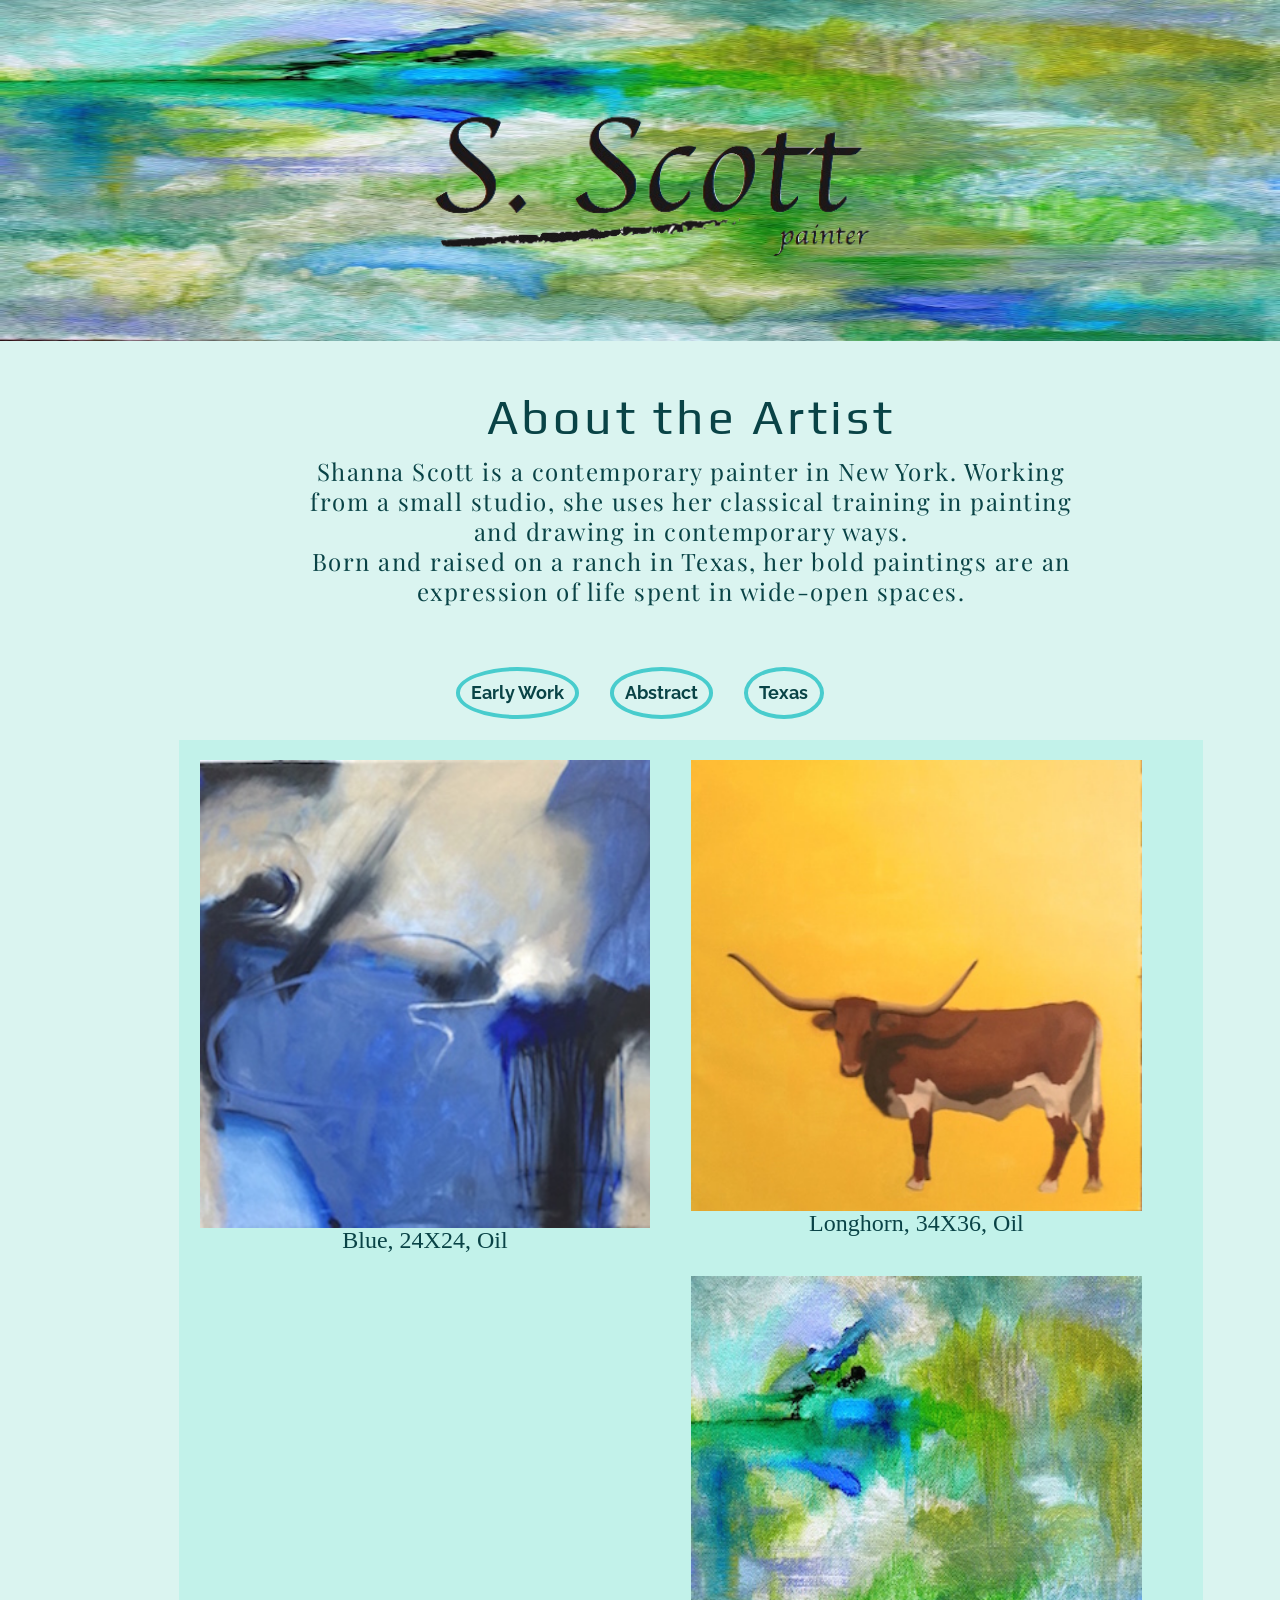
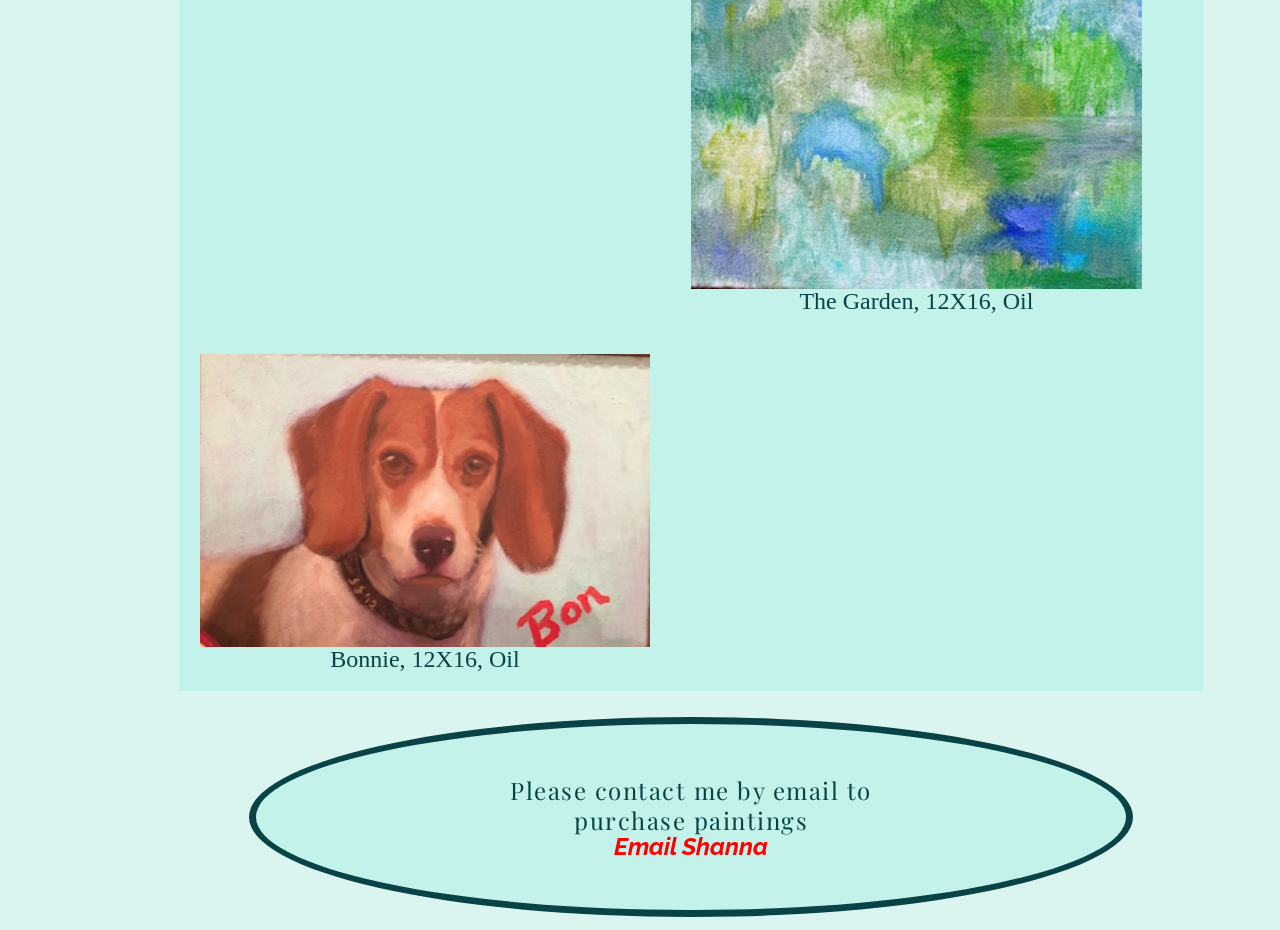
<file: Clean copy/index.html>
<!Doctype html>
<html>
<head>
<meta name="viewport" content="width=device-width,initialscale=1">
<link rel="stylesheet" type="text/css" href="reset.css">

<link rel="stylesheet" type="text/css" href="style.css">

<link href='http://fonts.googleapis.com/css?family=Play' rel='stylesheet' type='text/css'>
<link href='http://fonts.googleapis.com/css?family=Playfair+Display' rel='stylesheet' type='text/css'>
<link href='http://fonts.googleapis.com/css?family=Raleway' rel='stylesheet' type='text/css'>

<title>Shanna Scott's Portfolio
</title>
</head>

<body>
<header>

<img src="sscottlogo.png">


</header>
<div id="about">

<h2>About the Artist</h2>

<p>Shanna Scott is a contemporary painter in New York.  
Working from a small studio, she uses her classical training in painting and drawing in contemporary ways.</p>

<p>Born and raised on a ranch in Texas, her bold paintings are an expression of life spent in wide-open spaces.</p>

<nav class="clearfix">

<ul>
<li><a href="earlywork.html">Early Work</a></li>

<li><a href="abstract.html">Abstract</a></li>
<li><a href="texas.html">Texas</a></li>
</ul>
</nav>

<main class="clearfix">


<figure id="blue">
<img src="images/blue.jpg">
<figcaption>Blue, 24X24, Oil</figcaption>
</figure>


<figure id="longhorn">
<img src="images/longhorn.jpg">
<figcaption>Longhorn, 34X36, Oil</figurecaption>
</figure>


<figure id="garden">
<img src="images/garden.jpg">
<figcaption>The Garden, 12X16, Oil</figcaption>
</figure>


<figure id="dog">
<img src="images/dog.jpg">
<figcaption>Bonnie, 12X16, Oil</figcaption>
</figure>
</main>

<footer>
<p>Please contact me by email to purchase paintings</p>
<a href="mailto:ladykrup@gmail.com">Email Shanna</a>
</footer>


</body>
</html>
</file>
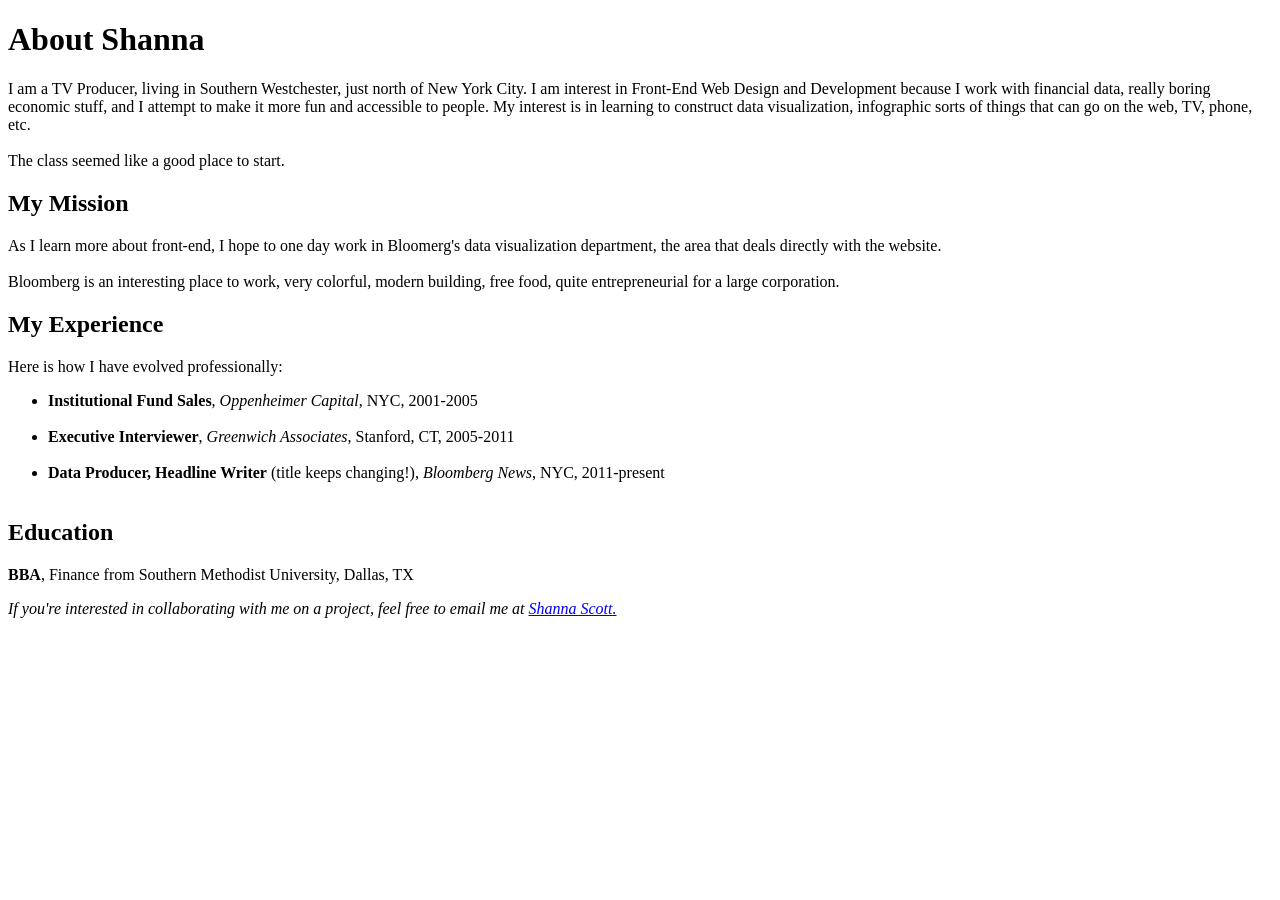
<file: unit1/index.html>
<!Doctype html>
<html>
     <head>
     <title>About Shanna</title>
     
     </head>

     <h1>About Shanna</h1>
     
      <body>

     <p>I am a TV Producer, living in Southern Westchester, just north of New York City.  I am interest in Front-End Web Design and Development because I work with financial data, really boring economic stuff, and I attempt to make it more fun and accessible to people.  

     My interest is in learning to construct data visualization, infographic sorts of things that can go on the web, TV, phone, etc.<br><br>  The class seemed like a good place to start.</p>


  
     

    

     <h2>My Mission</h2>

     <p>As I learn more about front-end, I hope to one day work in Bloomerg's data visualization department, the area that deals directly with the website.<br><br> Bloomberg is an interesting place to work, very colorful, modern building, free food, quite entrepreneurial for a large corporation.</p>

     <h2>My Experience</h2>
     <p>Here is how I have evolved professionally:</p>

     <ul>
     <li><strong>Institutional Fund Sales</strong>, <em>Oppenheimer Capital</em>,
       NYC, 2001-2005</li><br>


	<li><strong>Executive Interviewer</strong>, <em>Greenwich Associates</em>, 
      Stanford, CT, 2005-2011</li><br>


    <li> <strong>Data Producer, Headline Writer</strong> (title keeps changing!), <em>Bloomberg News</em>,
    NYC, 2011-present</li><br>


</ul>

<h2>Education</h2>
<p><strong>BBA</strong>, Finance from Southern Methodist University, Dallas, TX</p>

<address>If you're interested in collaborating with me on a project, feel free to email 
me at <a href="mailto:Ladykrup@gmail.com">Shanna Scott.</a><br>




     </body>
</html>
</file>
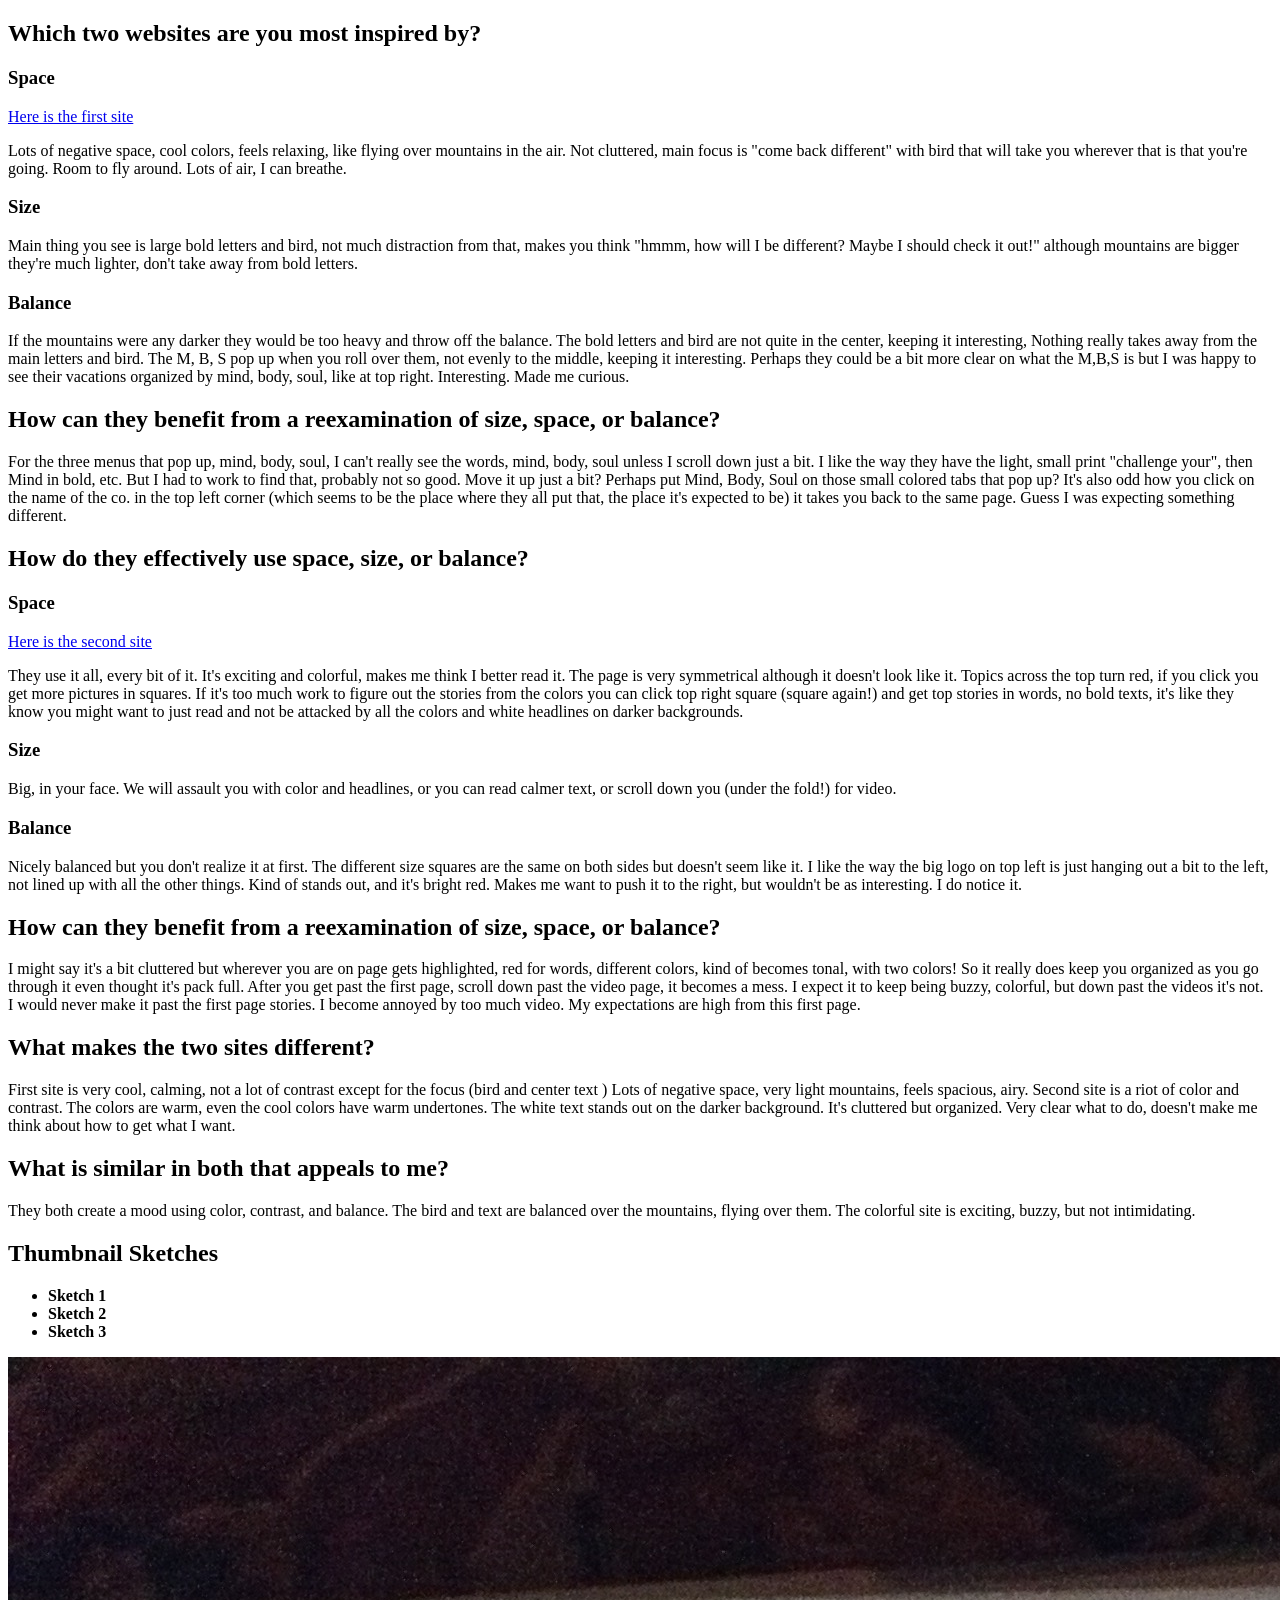
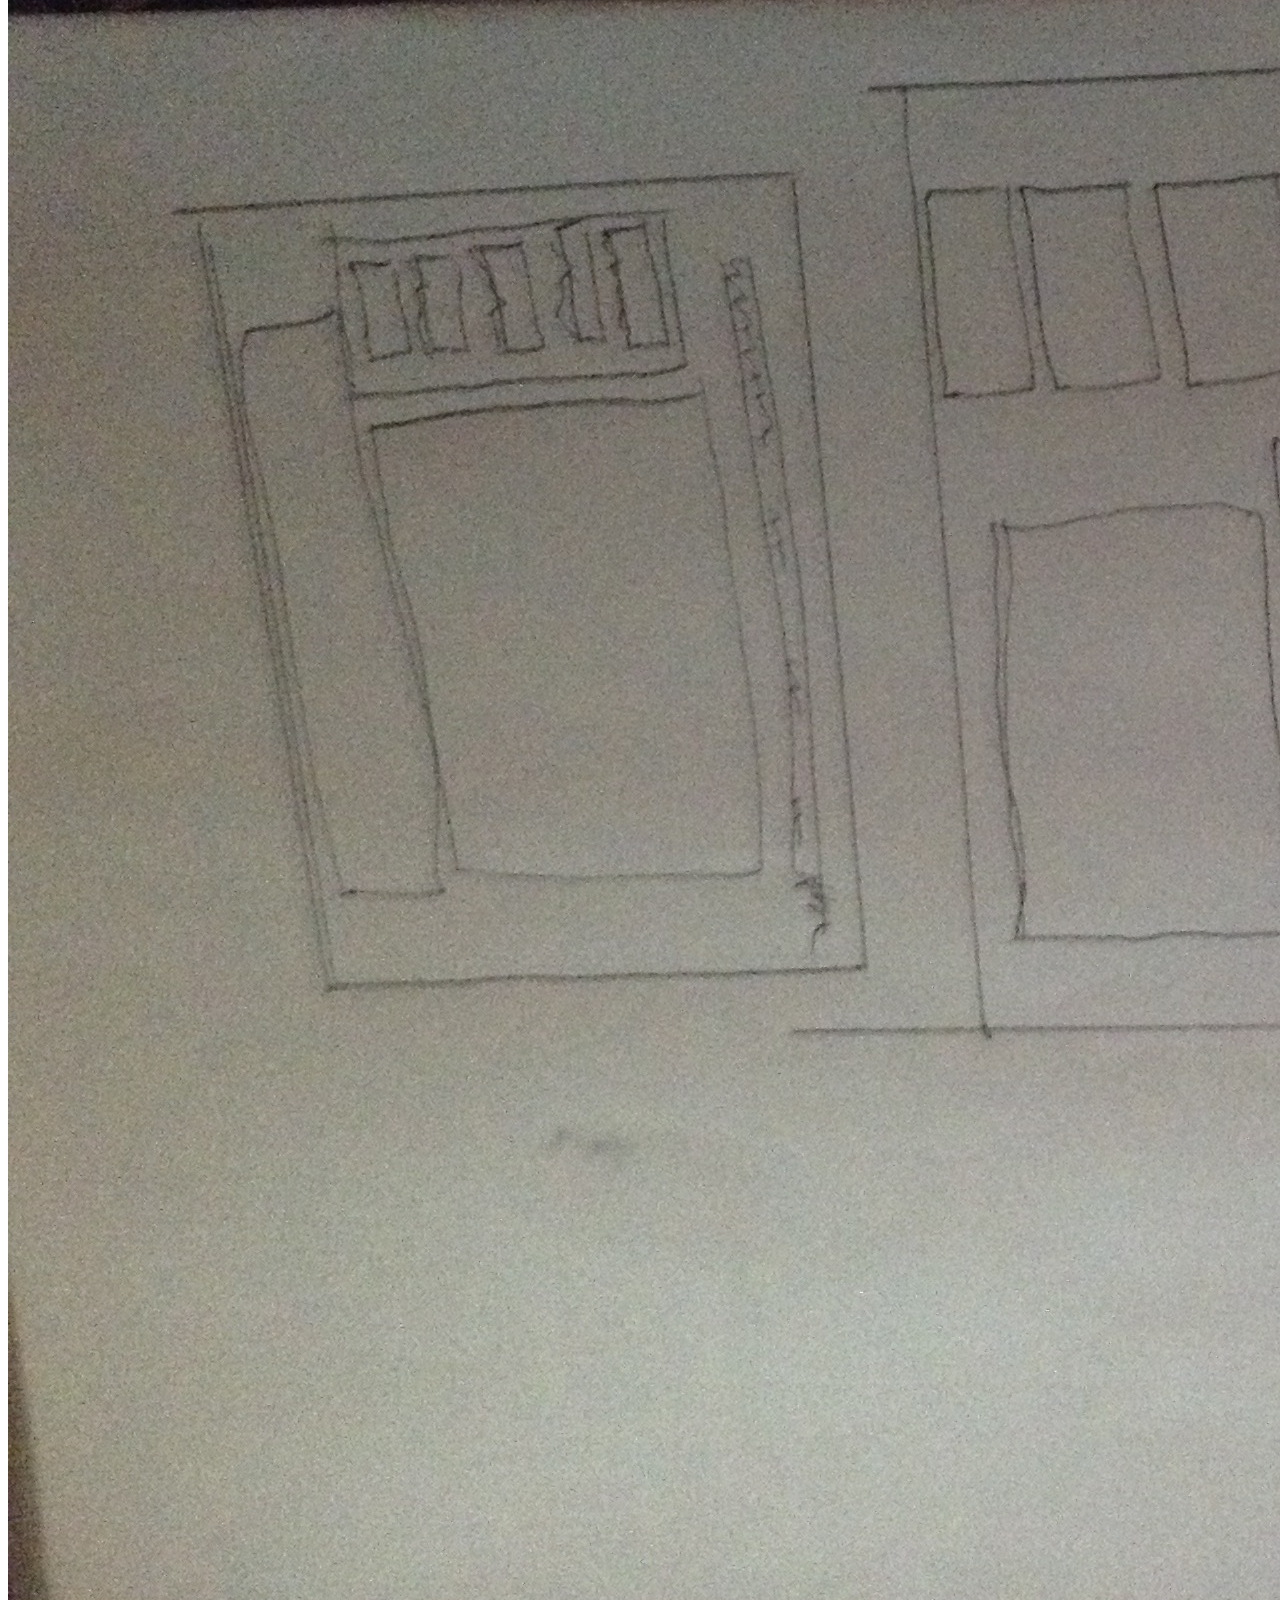
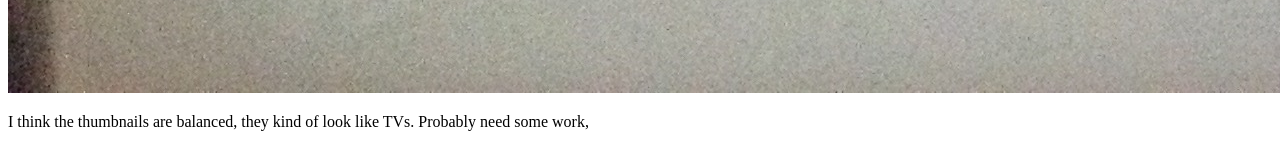
<file: unit2/index.html>
<!DOCTYPE html>
<html>
<head>
<title>Unit 2</title>
</head>


<body>
<h2>Which two websites are you most inspired by?</h2>

<h3>Space</h3>

<a href="http://www.combadi.com">Here is the first site</a>

<p>Lots of negative space, cool colors, feels relaxing, like flying over mountains in the air. Not cluttered, main focus is "come back different" with bird that will take you wherever that is that you're going. Room to fly around. Lots of air, I can breathe.</a>

<h3>Size</h3>

<p>Main thing you see is large bold letters and bird, not much distraction from that, makes you think "hmmm, how will I be different? Maybe I should check it out!" although mountains are bigger they're much lighter, don't take away from bold letters.</p>

<h3>Balance</h3>

<p>If the mountains were any darker they would be too heavy and throw off the balance. The bold letters and bird are not quite in the center, keeping it interesting, Nothing really takes away from the main letters and bird. The M, B, S pop up when you roll over them, not evenly to the middle, keeping it interesting. Perhaps they could be a bit more clear on what the M,B,S is but I was happy to see their vacations organized by mind, body, soul, like at top right. Interesting. Made me curious.</p>

<h2>How can they benefit from a reexamination of size, space, or balance?</h2>

<p>For the three menus that pop up, mind, body, soul, I can't really see the words, mind, body, soul unless I scroll down just a bit. I like the way they have the light, small print "challenge your", then Mind in bold, etc. But I had to work to find that, probably not so good. Move it up just a bit? Perhaps put Mind, Body, Soul on those small colored tabs that pop up? It's also odd how you click on the name of the co. in the top left corner (which seems to be the place where they all put that, the place it's expected to be) it takes you back to the same page. Guess I was expecting something different.</p>

<h2>How do they effectively use space, size, or balance?</h2>

<h3>Space</h3>

<a href="http://www.theverge.com">Here is the second site</a>

<p>They use it all, every bit of it. It's exciting and colorful, makes me think I better read it. The page is very symmetrical although it doesn't look like it. Topics across the top turn red, if you click you get more pictures in squares. If it's too much work to figure out the stories from the colors you can click top right square (square again!) and get top stories in words, no bold texts, it's like they know you might want to just read and not be attacked by all the colors and white headlines on darker backgrounds.</p>

<h3>Size</h3>

<p>Big, in your face. We will assault you with color and headlines, or you can read calmer text, or scroll down you (under the fold!) for video.</p>

<h3>Balance</h3>

<p>Nicely balanced but you don't realize it at first. The different size squares are the same on both sides but doesn't seem like it. I like the way the big logo on top left is just hanging out a bit to the left, not lined up with all the other things. Kind of stands out, and it's bright red. Makes me want to push it to the right, but wouldn't be as interesting. I do notice it.</p>

<h2>How can they benefit from a reexamination of size, space, or balance?</h2>

<p>I might say it's a bit cluttered but wherever you are on page gets highlighted, red for words, different colors, kind of becomes tonal, with two colors! So it really does keep you organized as you go through it even thought it's pack full. After you get past the first page, scroll down past the video page, it becomes a mess. I expect it to keep being buzzy, colorful, but down past the videos it's not. I would never make it past the first page stories. I become annoyed by too much video. My expectations are high from this first page.</p>

<h2>What makes the two sites different?</h2>

<p>First site is very cool, calming, not a lot of contrast except for the focus (bird and center text ) Lots of negative space, very light mountains, feels spacious, airy. Second site is a riot of color and contrast. The colors are warm, even the cool colors have warm undertones. The white text stands out on the darker background. It's cluttered but organized. Very clear what to do, doesn't make me think about how to get what I want.</p>

<h2>What is similar in both that appeals to me?</h2>

<p>They both create a mood using color, contrast, and balance. The bird and text are balanced over the mountains, flying over them. The colorful site is exciting, buzzy, but not intimidating.</p>

<h2>Thumbnail Sketches</h2>

<ul>
<li><strong>Sketch 1</strong></li>
<li><strong>Sketch 2</strong></li>
<li><strong>Sketch 3</strong></li>
</ul>
<img src="images/thumbnails.jpg">

<p>I think the thumbnails are balanced, they kind of look like TVs.  Probably need some work,</p>

</body>
</html>
</file>
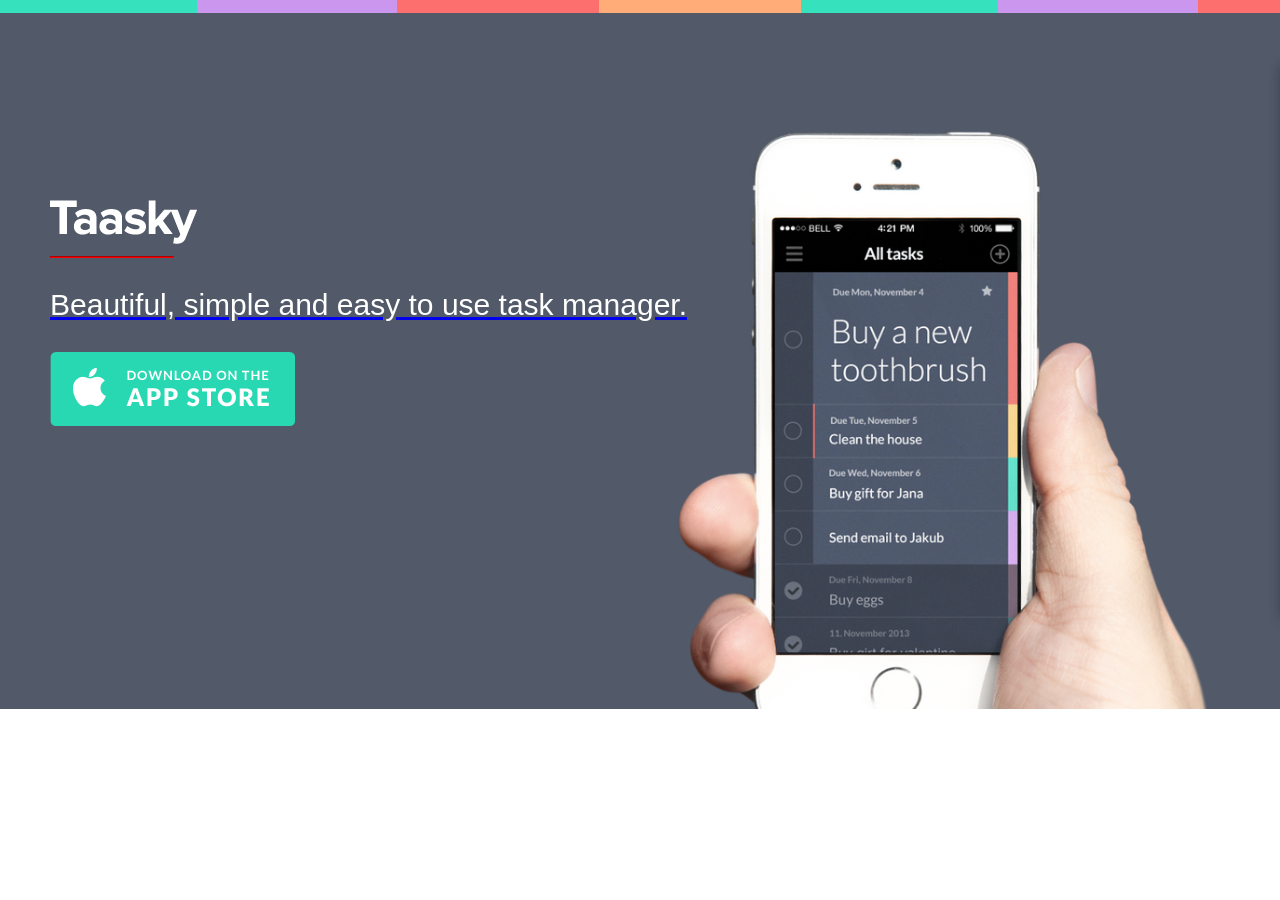
<file: unit3/index.html>
<!doctype html>
<html>
<head>
<link rel="stylesheet" type="text/css" href="style.css">
<title>"Tassky Homepage"
</title>

</head>
<body>
<a href=http://www.taasky.com>
<img src="assets/logo-taasky.png">

<hr>
<p>Beautiful, simple and easy to use task manager.</p>
<a href="http://www.apple.com">
<img src="assets/btn_store.png">

</body>
</html>
</file>
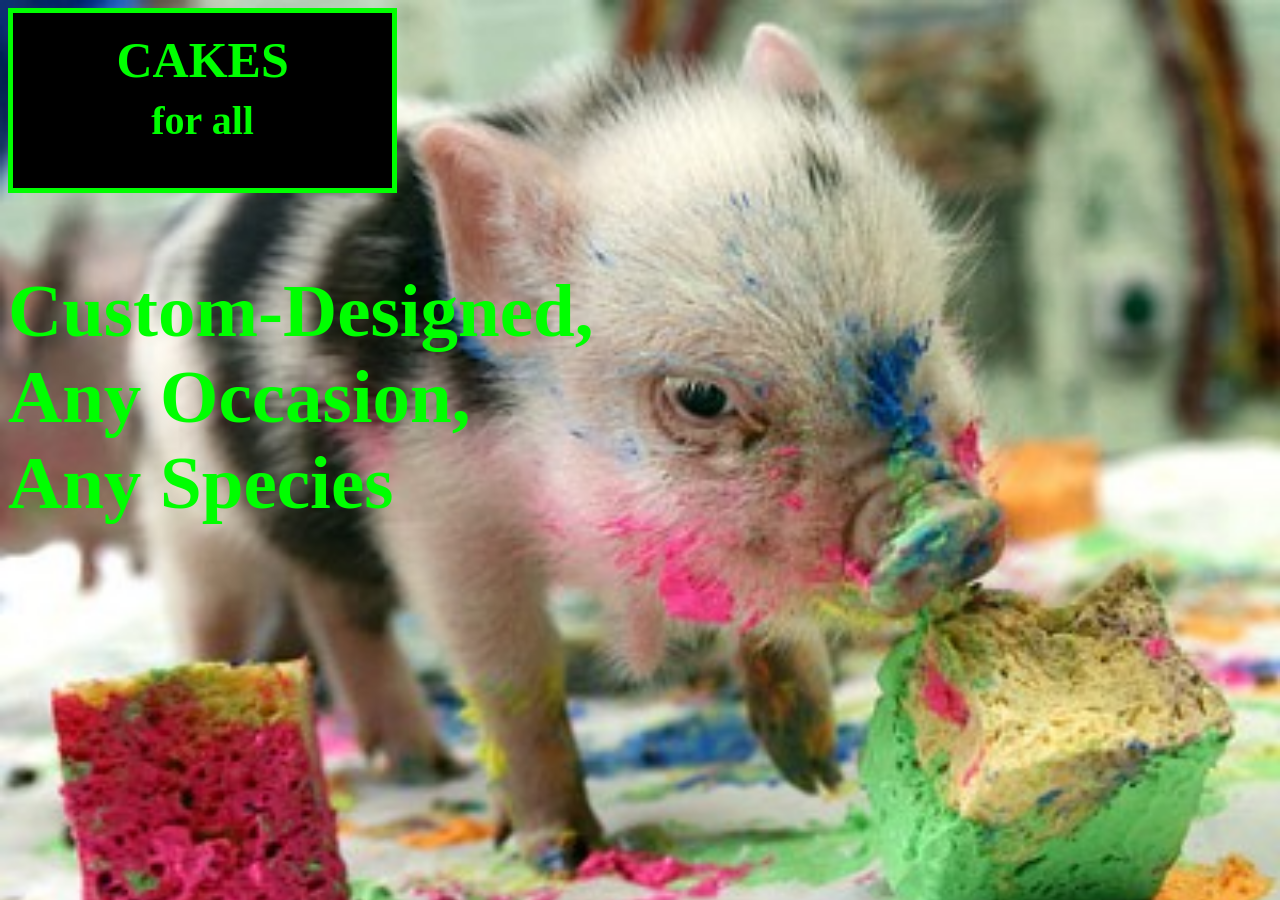
<file: unit4/index.html>
<!doctype html>
<html>
<head>
<link rel="stylesheet" type="text/css" href="style.css">
<link href='http://fonts.googleapis.com/css?family=Raleway:800' rel='stylesheet' type='text/css'><link href='http://fonts.googleapis.com/css?family=Oswald' <link href='http://fonts.googleapis.com/css?family=Ultra' <link href='http://fonts.googleapis.com/css?family=News+Cycle' <link href='http://fonts.googleapis.com/css?family=Crimson+Text:600italic' rel='stylesheet' type='text/css'><link href='http://fonts.googleapis.com/css?family=Playfair+Display:900' rel='stylesheet' type='text/css'>

<title>CAKE Bakery</title>
</head>
<body>
<div id="box">
<h1>cakes</h1>
<h2>for all</h2>
</div>
<p>Custom-Designed,
<br>
Any Occasion,
<br>
Any Species</p>
</body>
</html>
</file>
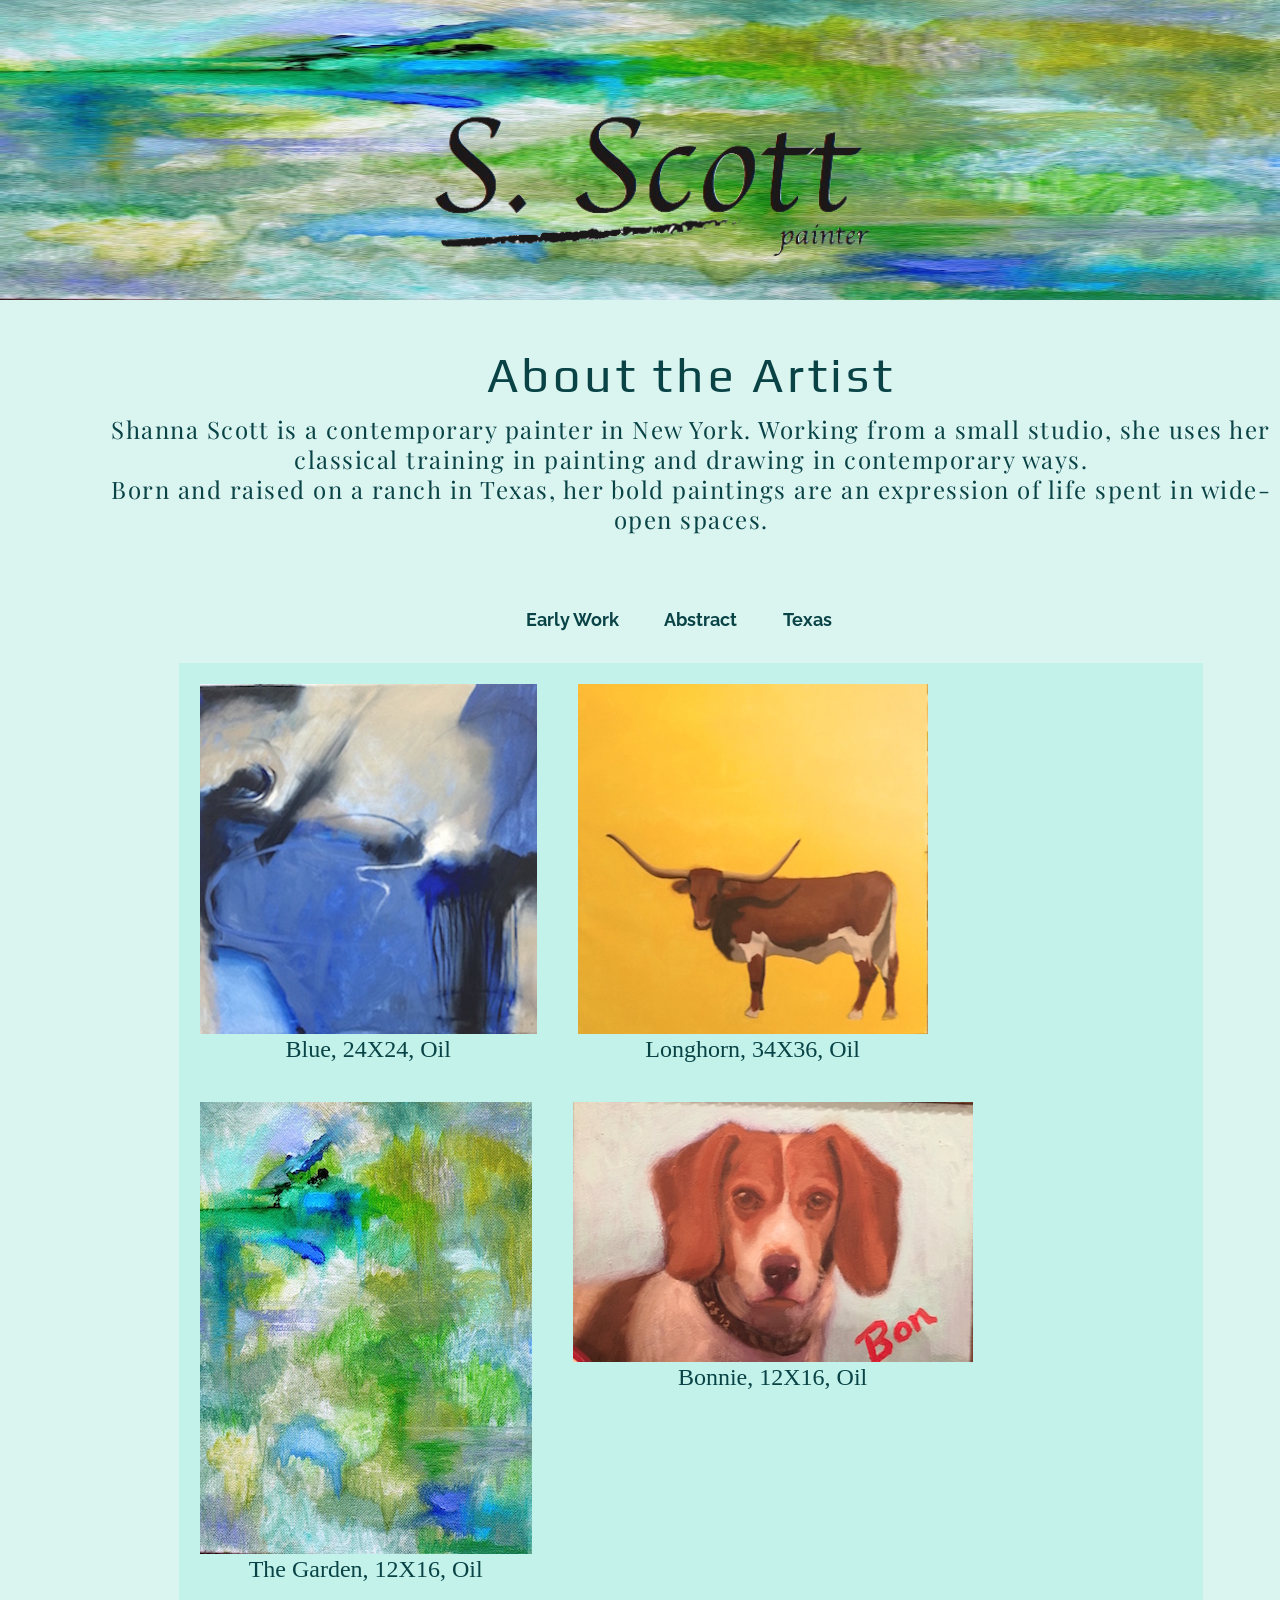
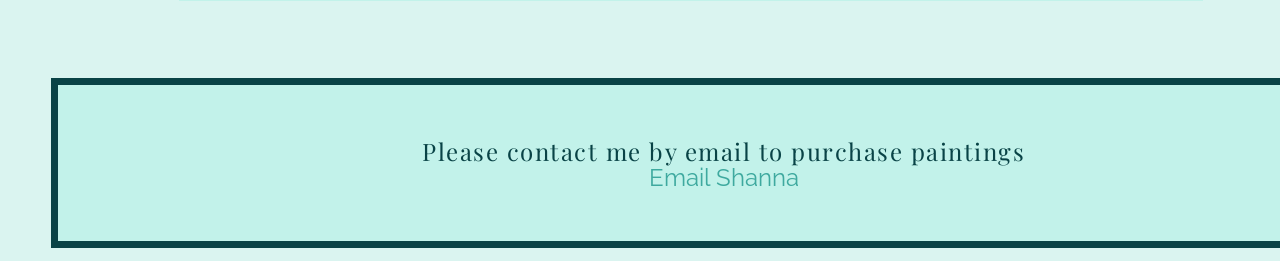
<file: unit6/index.html>
<!Doctype html>
<html>
<head>
<meta name="viewport" content="width=device-width,initialscale=1">
<link rel="stylesheet" type="text/css" href="reset.css">

<link rel="stylesheet" type="text/css" href="style.css">
<link href='http://fonts.googleapis.com/css?family=Lobster' rel='stylesheet' type='text/css'><link href='http://fonts.googleapis.com/css?family=PT+Sans' rel='stylesheet' type='text/css'>
<link href='http://fonts.googleapis.com/css?family=Lora' rel='stylesheet' type='text/css'>
<link href='http://fonts.googleapis.com/css?family=Play' rel='stylesheet' type='text/css'>
<link href='http://fonts.googleapis.com/css?family=Playfair+Display' rel='stylesheet' type='text/css'>
<link href='http://fonts.googleapis.com/css?family=Raleway' rel='stylesheet' type='text/css'><link href='http://fonts.googleapis.com/css?family=Shadows+Into+Light' rel='stylesheet' type='text/css'>
<title>Shanna Scott's Portfolio
</title>
</head>

<body>
<header>

<img src="sscottlogo.png">


</header>
<div id="about">

<h2>About the Artist</h2>

<p>Shanna Scott is a contemporary painter in New York.  
Working from a small studio, she uses her classical training in painting and drawing in contemporary ways.</p>

<p>Born and raised on a ranch in Texas, her bold paintings are an expression of life spent in wide-open spaces.</p>

<!-- </div>
<div class="clearfix"></div>

 -->
<nav class="clearfix">



<ul>
<li><a href="earlywork.html">Early Work</a></li>

<li><a href="abstract.html">Abstract</a></li>
<li><a href="#">Texas</a></li>
</ul>
</nav>

<main class="clearfix">


<figure id="blue">
<img src="images/blue.jpg">
<figcaption>Blue, 24X24, Oil</figcaption>
</figure>


<figure id="longhorn">
<img src="images/longhorn.JPG">
<figcaption>Longhorn, 34X36, Oil</figurecaption>
</figure>


<figure id="garden">
<img src="images/garden.jpg">
<figcaption>The Garden, 12X16, Oil</figcaption>
</figure>


<figure id="dog">
<img src="images/dog.jpg">
<figcaption>Bonnie, 12X16, Oil</figcaption>
</figure>
</main>

<footer>
<p>Please contact me by email to purchase paintings</p>
<a href="mailto:ladykrup@gmail.com">Email Shanna</a>
</footer>


</body>
</html>
</file>
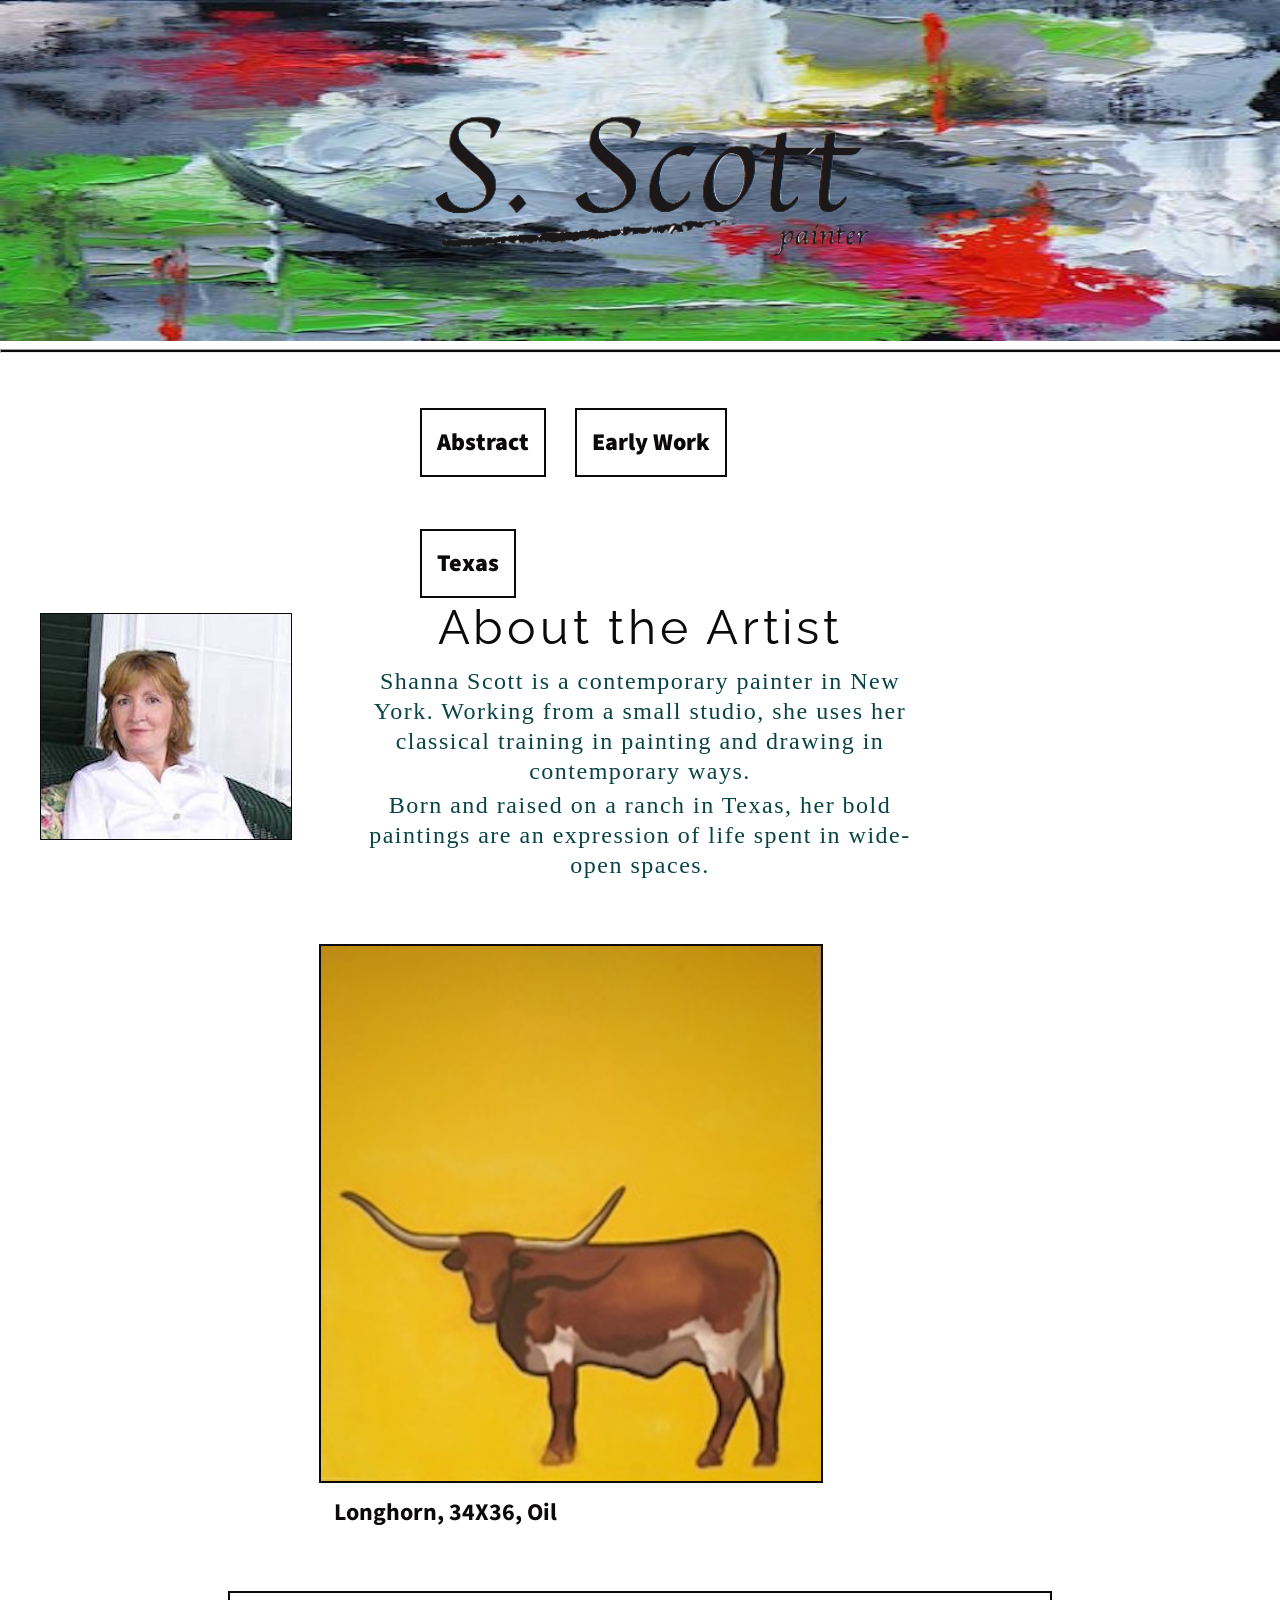
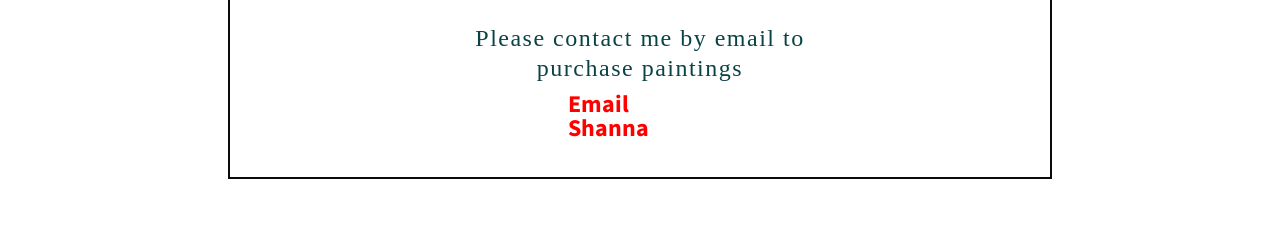
<file: unit9/index.html>
<!Doctype html>
<html>
<head>
<meta name="viewport" content="width=device-width,initialscale=1">
<link rel="stylesheet" type="text/css" href="reset.css">

<link rel="stylesheet" type="text/css" href="style.css">
<link href='http://fonts.googleapis.com/css?family=Source+Sans+Pro:300' rel='stylesheet' type='text/css'>
<link href='http://fonts.googleapis.com/css?family=Raleway:500' rel='stylesheet' type='text/css'>
<link href='http://fonts.googleapis.com/css?family=Lora' rel='stylesheet' type='text/css'>

<title>Shanna Scott's Portfolio
</title>
</head>

<body>
<header>
<img src="sscottlogo.png">
</header>
<hr>
<nav class="clearfix">
<ul>
<li><a href="abstract.html">Abstract</a></li>
<li><a href="earlywork.html">Early Work</a></li>
<li><a href="texas.html">Texas</a></li>
</ul>
</nav>

<div id="meshanna">
<figure class="shanna">
<img src="images/shannabig.jpg" width="250px" height="225px">
</figure>
</div>
<div id="about">

<h2>About the Artist</h2>

<p>Shanna Scott is a contemporary painter in New York.  
Working from a small studio, she uses her classical training in painting and drawing in contemporary ways.</p>
<p>Born and raised on a ranch in Texas, her bold paintings are an expression of life spent in wide-open spaces.</p>
<!--<div class="about">
<div class="clearfix">-->
<!--<div class="meshanna"-->
<!--<div class="clearfix">-->

</div>






<main class="clearfix">


<figure id="longhorn">
<img src="images/cattleupdate.jpg" width="500px" height="535px">
<figcaption>Longhorn, 34X36, Oil</figurecaption>
</figure>

<!--<figure id="untitledgreen">
<img src="images/untitledgreen.jpg">
<figcaption>Untitled 8X10 Oil</figcaption>
</figure>


<figure id="garden">
<img src="images/garden.jpg">
<figcaption>The Garden, 12X16, Oil</figcaption>
</figure>

<figure id="images/untitled.jpg">


<figure id="dog">
<img src="images/dog.jpg">
<figcaption>Bonnie, 12X16, Oil</figcaption>
</figure>-->


</main>


<!--<footer class="clearfix">-->
<footer>
<p>Please contact me by email to purchase paintings</p>
<a href="mailto:ladykrup@gmail.com">Email Shanna</a>
</footer>
</body>
</html>
</file>
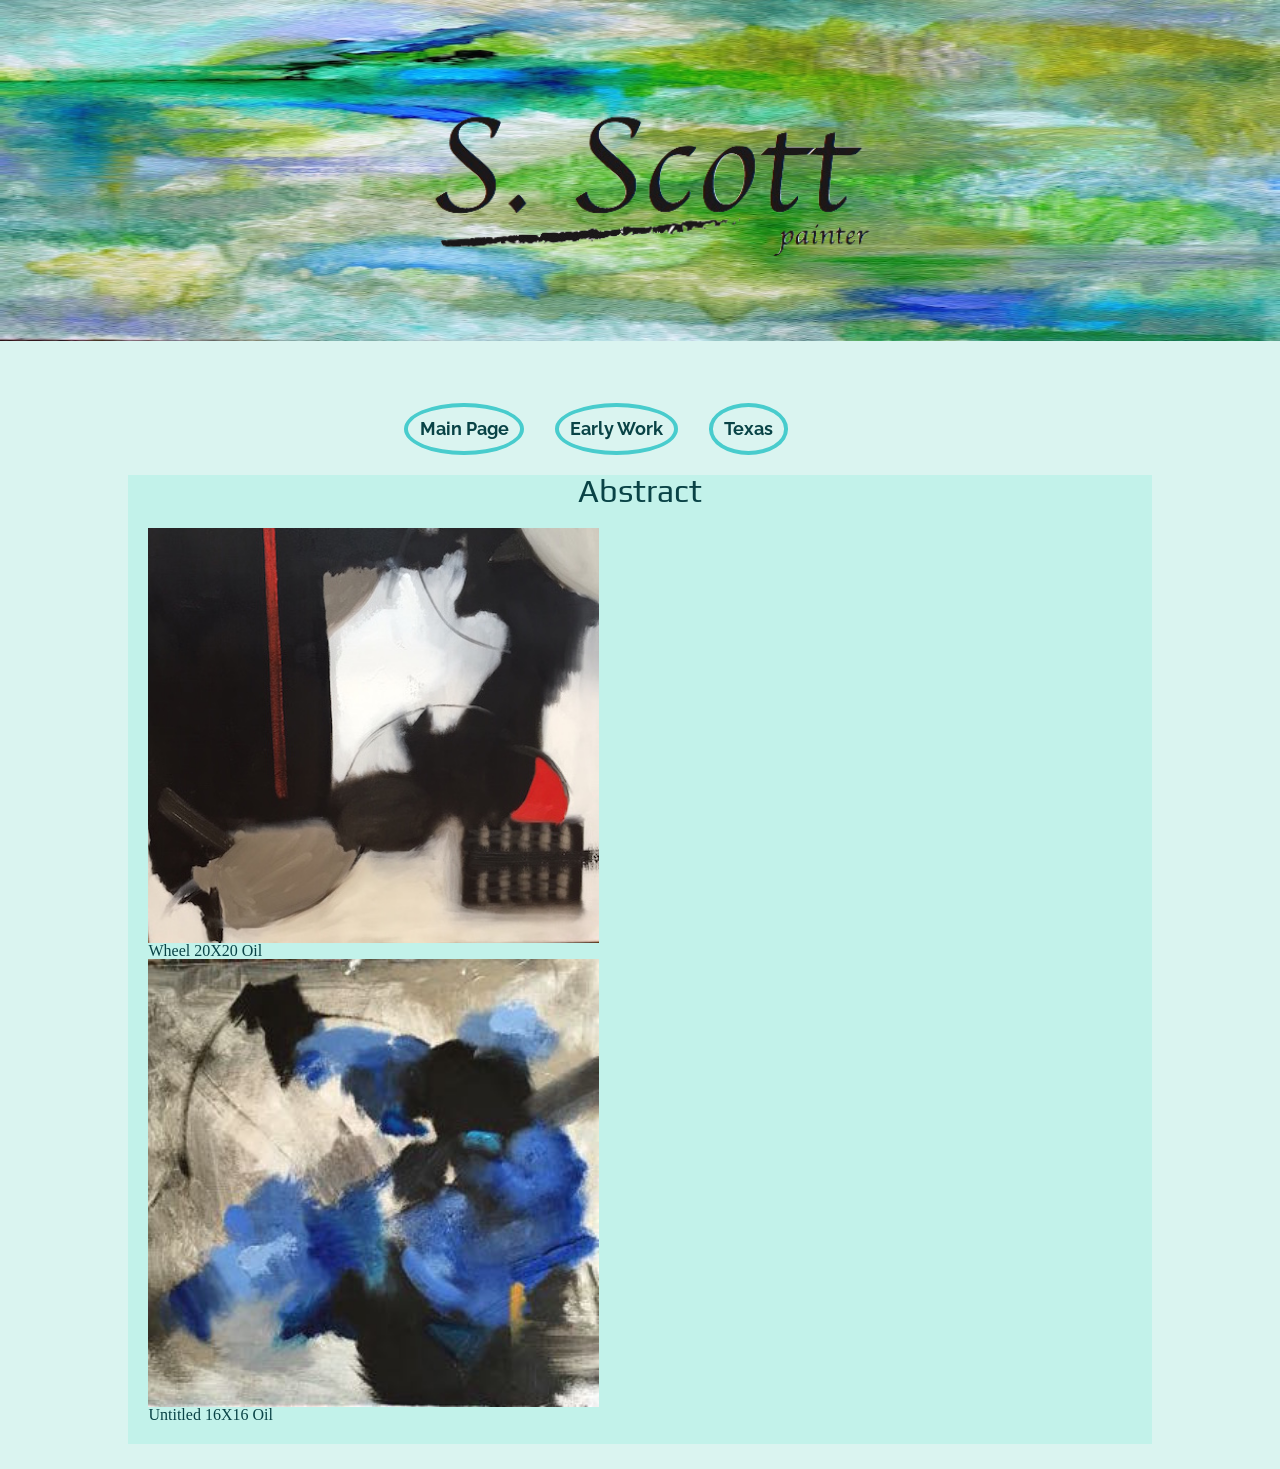
<file: Clean copy/abstract.html>
<!DOCTYPE html>
<html>
</html>
<head>
<title>Abstract
</title>
<meta name="viewport" content="width=device-width,initialscale=1">
<link rel="stylesheet" type="text/css" href="reset.css">

<link rel="stylesheet" type="text/css" href="style.css">
<link href='http://fonts.googleapis.com/css?family=Lobster' rel='stylesheet' type='text/css'>
<link href='http://fonts.googleapis.com/css?family=PT+Sans' rel='stylesheet' type='text/css'>
<link href='http://fonts.googleapis.com/css?family=Lora' rel='stylesheet' type='text/css'>
<link href='http://fonts.googleapis.com/css?family=Play' rel='stylesheet' type='text/css'>
<link href='http://fonts.googleapis.com/css?family=Playfair+Display' rel='stylesheet' type='text/css'>
<link href='http://fonts.googleapis.com/css?family=Raleway' rel='stylesheet' type='text/css'>
<link href='http://fonts.googleapis.com/css?family=Shadows+Into+Light' rel='stylesheet' type='text/css'>
</head>
<body id="abstract">

<header>
<img src="sscottlogo.png">
</header>

<nav class="clearfix">

<ul>
<li><a href="index.html">Main Page</a></li>
<li><a href="earlywork.html">Early Work</a></li>
<li><a href="texas.html">Texas</a></li>
</ul>
</nav>
<main class="clearfix">
<h1>Abstract</h1>

<figure>
<img src="images/wheel.jpg">
<figcaption>Wheel 20X20 Oil</figcaption>
<img src="images/untitled.jpg">
<figcaption>Untitled 16X16 Oil</figcaption>
</figure>
</main>

</body>
</file>
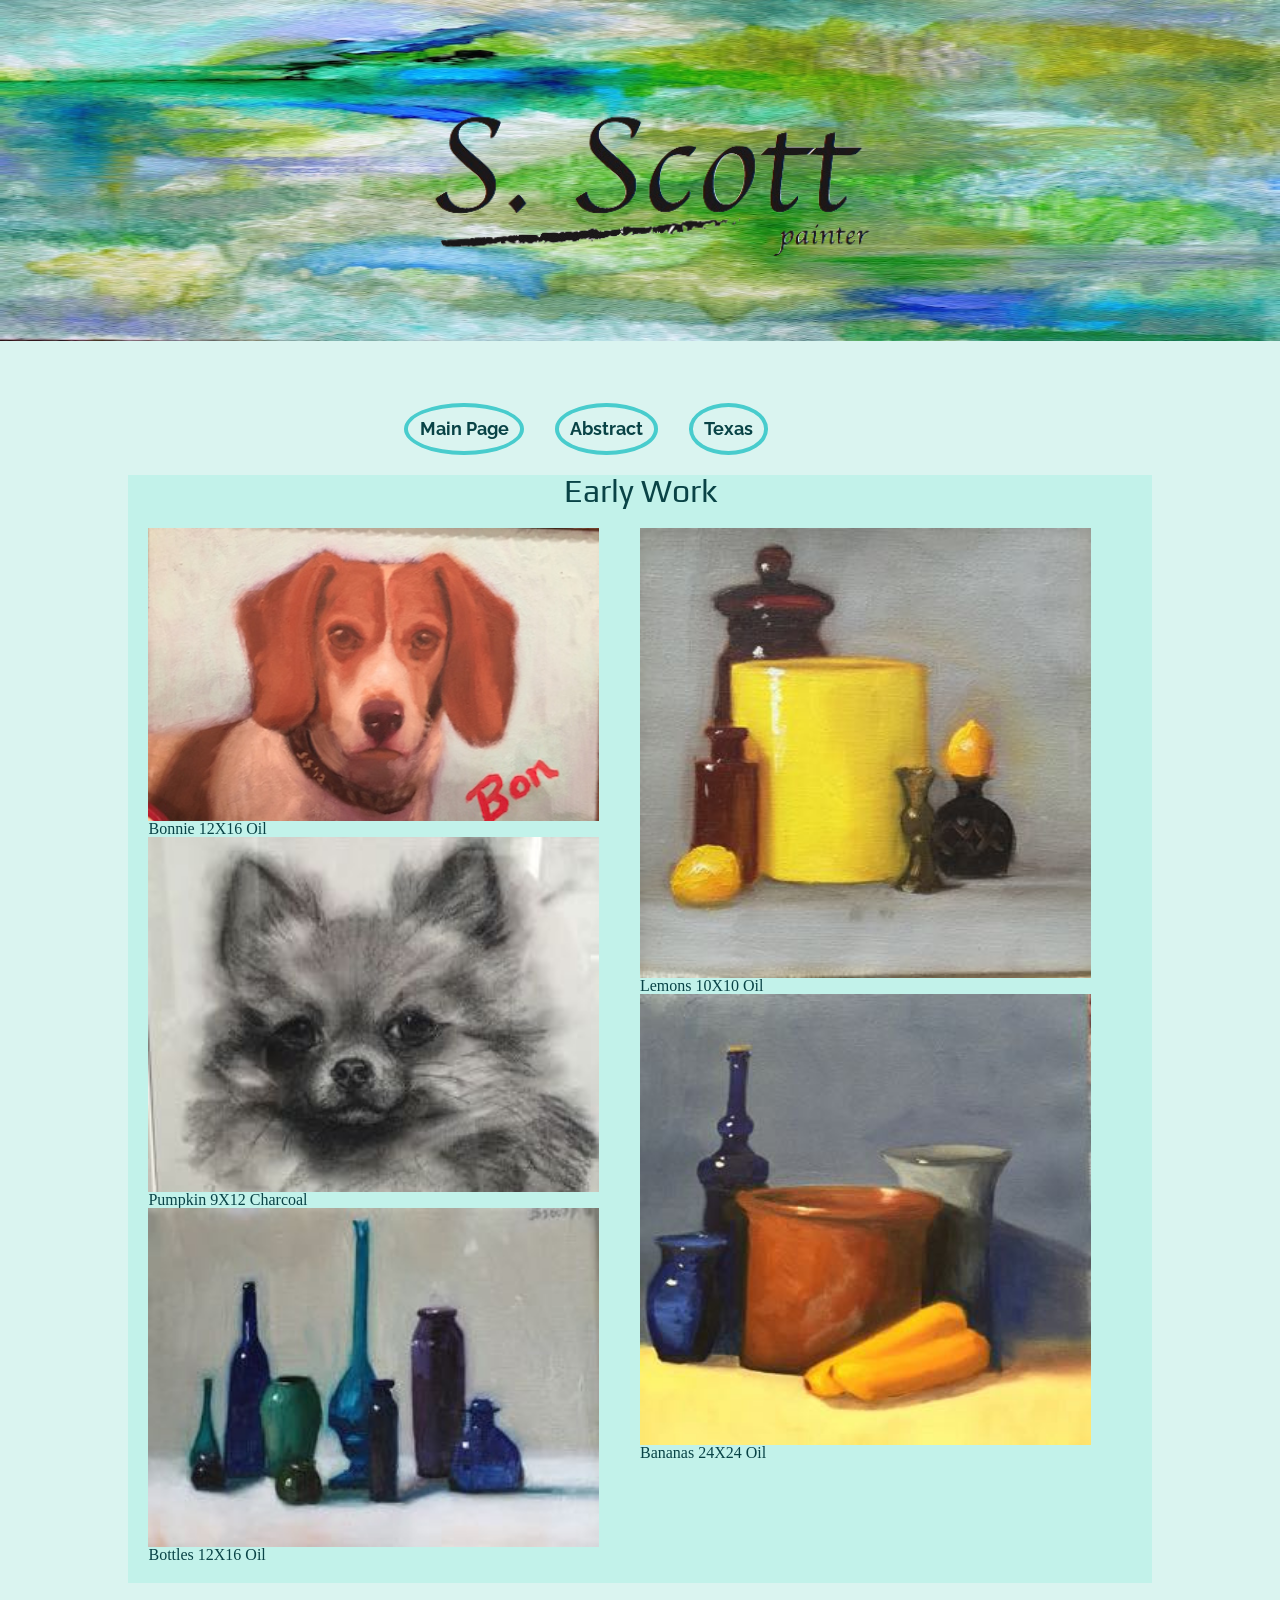
<file: Clean copy/earlywork.html>
<!Doctype html>
<html>
</html>
<head>
<title>Early Work</title>
<meta name="viewport" content="width=device-width,initialscale=1">
<link rel="stylesheet" type="text/css" href="reset.css">

<link rel="stylesheet" type="text/css" href="style.css">
<link href='http://fonts.googleapis.com/css?family=Lobster' rel='stylesheet' type='text/css'>
<link href='http://fonts.googleapis.com/css?family=PT+Sans' rel='stylesheet' type='text/css'>
<link href='http://fonts.googleapis.com/css?family=Lora' rel='stylesheet' type='text/css'>
<link href='http://fonts.googleapis.com/css?family=Play' rel='stylesheet' type='text/css'>
<link href='http://fonts.googleapis.com/css?family=Playfair+Display' rel='stylesheet' type='text/css'>
<link href='http://fonts.googleapis.com/css?family=Raleway' rel='stylesheet' type='text/css'>
<link href='http://fonts.googleapis.com/css?family=Shadows+Into+Light' rel='stylesheet' type='text/css'>
</head>
<body id="early">
<header>

<img src="sscottlogo.png">


</header>
<nav class="clearfix">

<ul>
<li><a href="index.html">Main Page</a></li>

<li><a href="abstract.html">Abstract</a></li>
<li><a href="texas.html">Texas</a></li>
</ul>
</nav>
<main class="clearfix">
<h1>Early Work</h1>
<section>
<figure>
<img src="images/dog.jpg">
<figcaption>Bonnie 12X16 Oil</figcaption>
<img src="images/pumpkin.jpg">
<figcaption>Pumpkin 9X12 Charcoal</figcaption>
<img src="images/bluebottles.jpg">
<figcaption>Bottles 12X16 Oil</figcaption>
</figure>
</section>
<aside>
<figure>
<img src="images/lemons.jpg">
<figcaption>Lemons 10X10 Oil</figcaption>
<img src="images/bananas.jpg">
<figcaption>Bananas 24X24 Oil</figcaption>
</figure>
</aside>
</main>

</body>
</html>
</file>
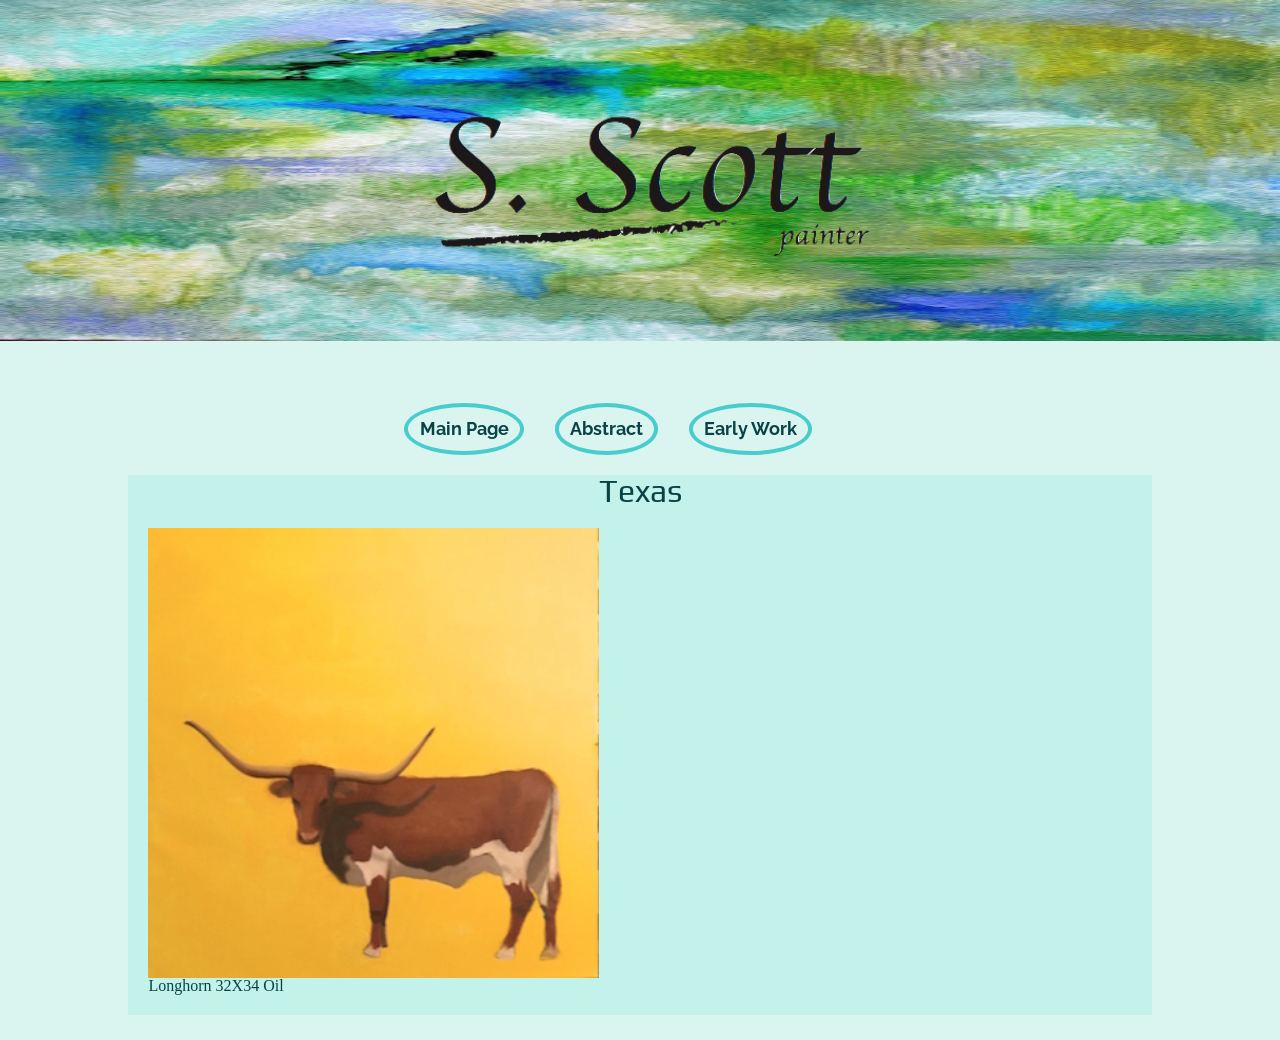
<file: Clean copy/texas.html>
<!Doctype html>
<html>
</html>
<head>

<meta name="viewport" content="width=device-width,initialscale=1">
<link rel="stylesheet" type="text/css" href="reset.css">

<link rel="stylesheet" type="text/css" href="style.css">
<link href='http://fonts.googleapis.com/css?family=Lobster' rel='stylesheet' type='text/css'>
<link href='http://fonts.googleapis.com/css?family=PT+Sans' rel='stylesheet' type='text/css'>
<link href='http://fonts.googleapis.com/css?family=Lora' rel='stylesheet' type='text/css'>
<link href='http://fonts.googleapis.com/css?family=Play' rel='stylesheet' type='text/css'>
<link href='http://fonts.googleapis.com/css?family=Playfair+Display' rel='stylesheet' type='text/css'>
<link href='http://fonts.googleapis.com/css?family=Raleway' rel='stylesheet' type='text/css'>
<link href='http://fonts.googleapis.com/css?family=Shadows+Into+Light' rel='stylesheet' type='text/css'>
<title>Texas
</title>
</head>
<body id="texas">
<header>
<img src="sscottlogo.png">

</header>
<nav class="clearfix">

<ul>
<li><a href="index.html">Main Page</a></li>

<li><a href="abstract.html">Abstract</a></li>
<li><a href="earlywork.html">Early Work</a></li>
</ul>
</nav>
<main class="clearfix">
<h1>Texas</h1>
<figure>
<img src="images/longhorn.jpg">
<figcaption>Longhorn 32X34 Oil</figcaption>
</figure>
</main>
</body>
</html>
</file>
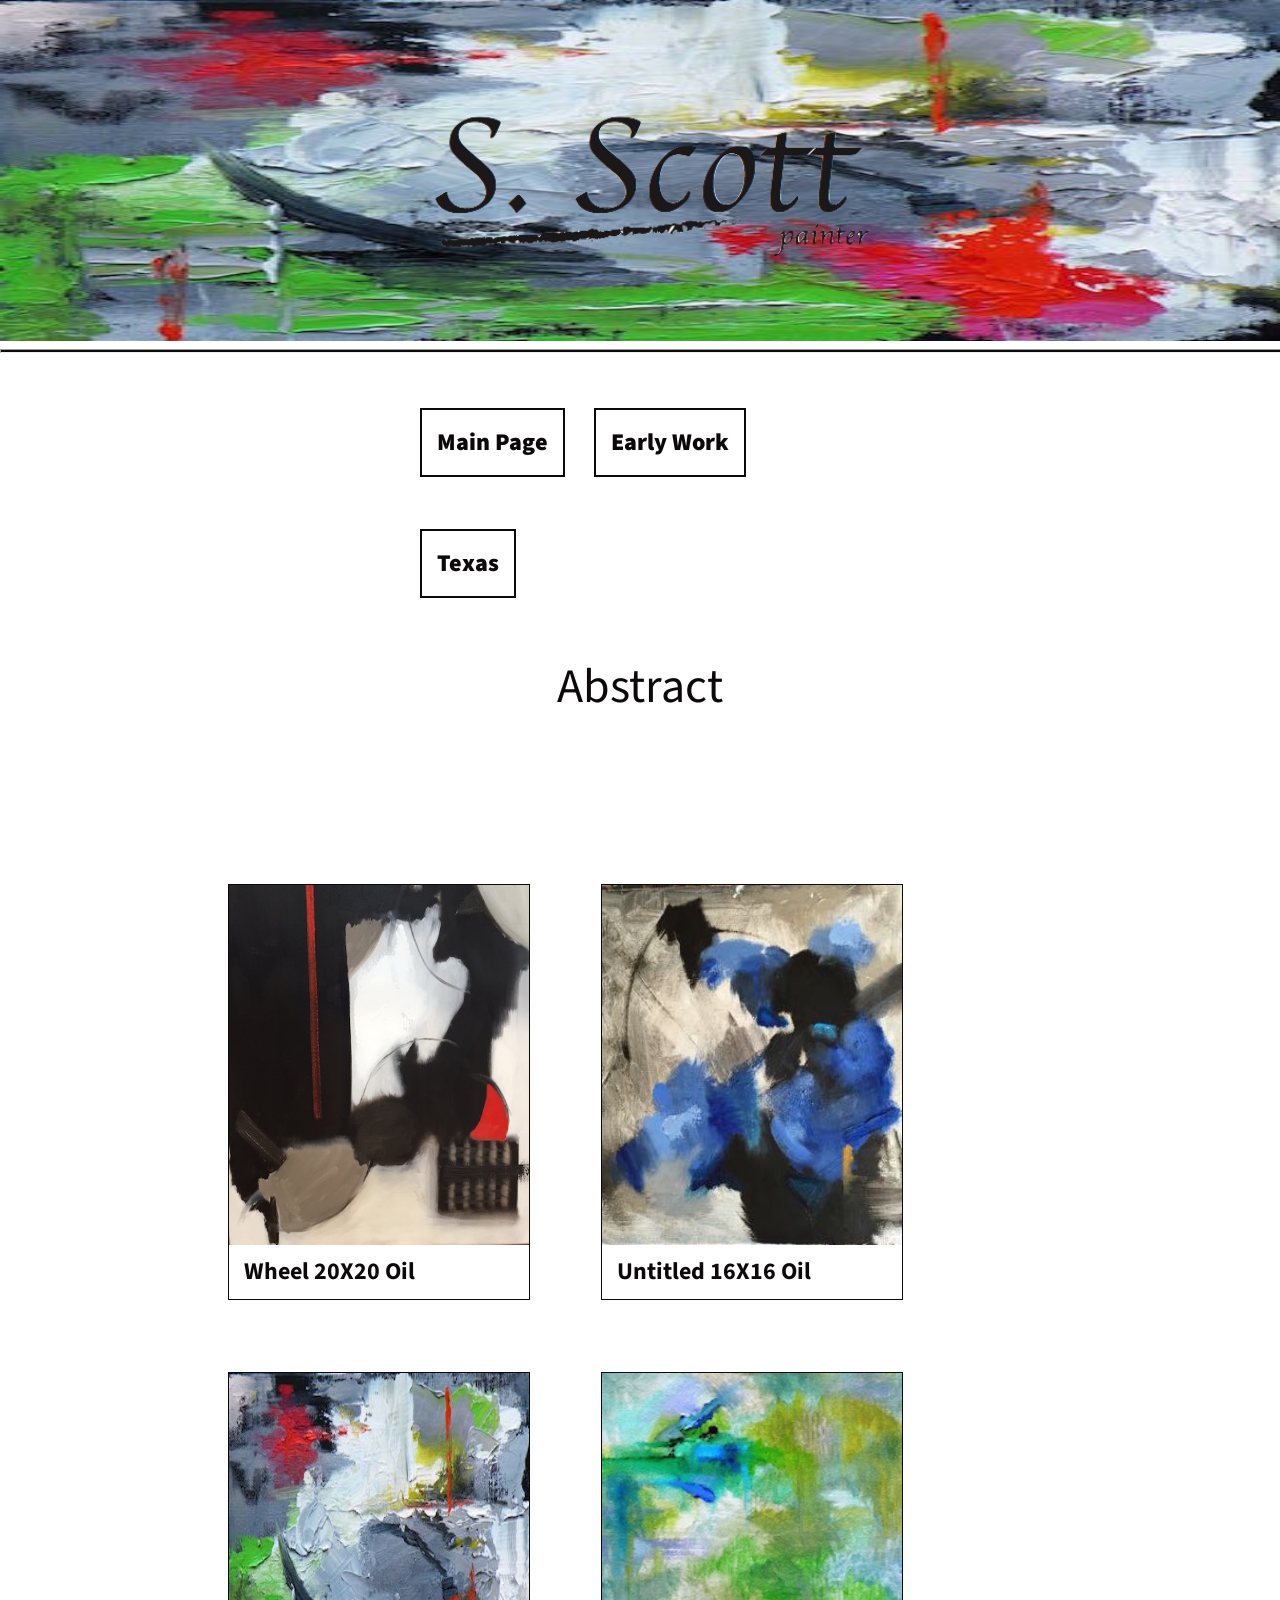
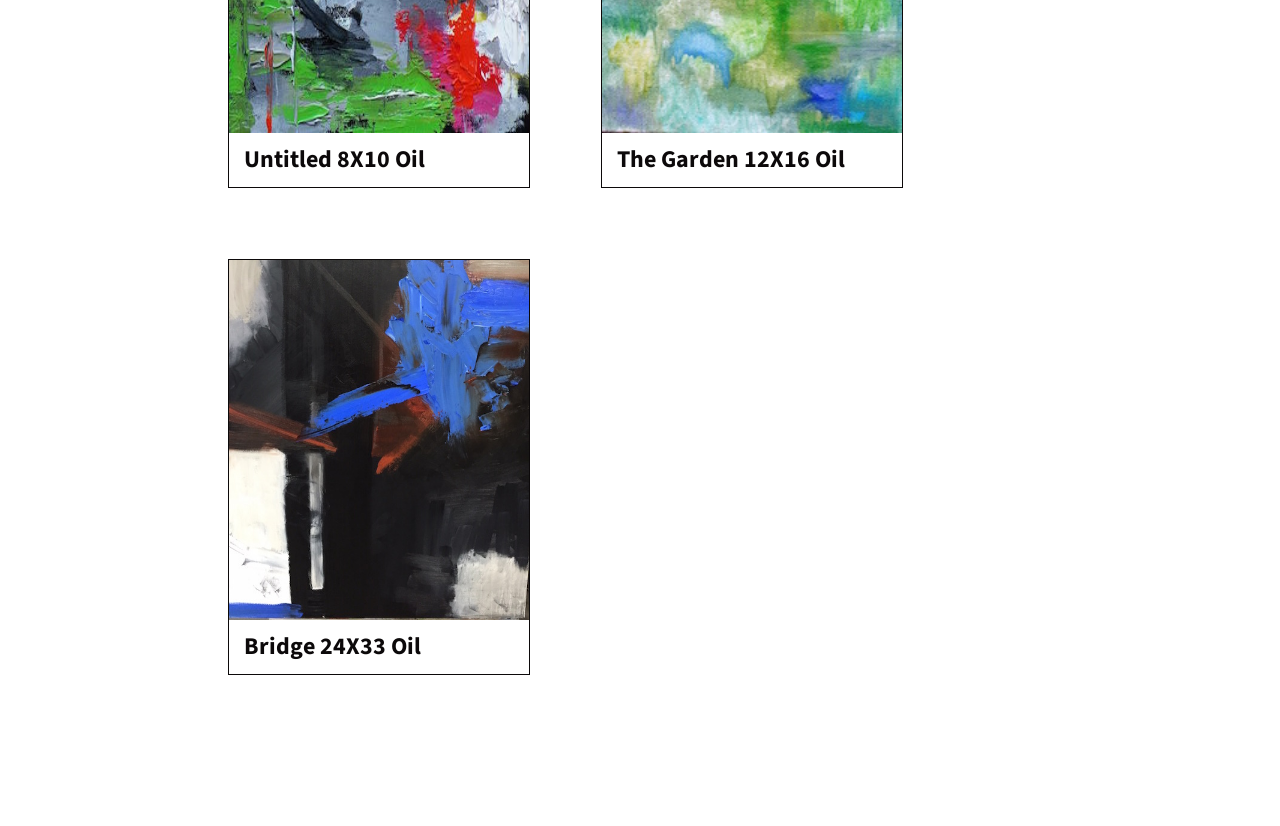
<file: unit9/abstract.html>
<!DOCTYPE html>
<html>

<head>
<title>Abstract
</title>
<meta name="viewport" content="width=device-width,initialscale=1">
<link rel="stylesheet" type="text/css" href="reset.css">

<link rel="stylesheet" type="text/css" href="style.css">
<link href='http://fonts.googleapis.com/css?family=Open+Sans:600' rel='stylesheet' type='text/css'>
<link href='http://fonts.googleapis.com/css?family=Source+Sans+Pro:300' rel='stylesheet' type='text/css'>
<link href='http://fonts.googleapis.com/css?family=Roboto+Slab:100' rel='stylesheet' type='text/css'>
<link href='http://fonts.googleapis.com/css?family=Raleway:500' rel='stylesheet' type='text/css'>

</head>
<body id="abstract">

<header>
<img src="sscottlogo.png">
</header>
<hr>

<nav class="clearfix">

<ul>
<li><a href="index.html">Main Page</a></li>
<li><a href="earlywork.html">Early Work</a></li>
<li><a href="texas.html">Texas</a></li>
</ul>
</nav>
<h1>Abstract</h1>
<main class="clearfix">


<figure id= "wheel">
<img src="images/wheel.jpg">
<figcaption>Wheel 20X20 Oil</figcaption>
</figure>

<figure id="untitled">
<img src="images/untitled.jpg">
<figcaption>Untitled 16X16 Oil</figcaption>
</figure>

<figure id="green">
<img src="images/green.jpg">
<figcaption>Untitled 8X10 Oil</figcaption>
</figure>

<figure id="garden">
<img src="images/garden.jpg">
<figcaption>The Garden 12X16 Oil</figcaption>
</figure>

<figure id="bridge">
<img src="images/bridge.jpg">
<figcaption>Bridge 24X33 Oil</figcaption>
</figure>


</main>

</body>
</html>
</file>
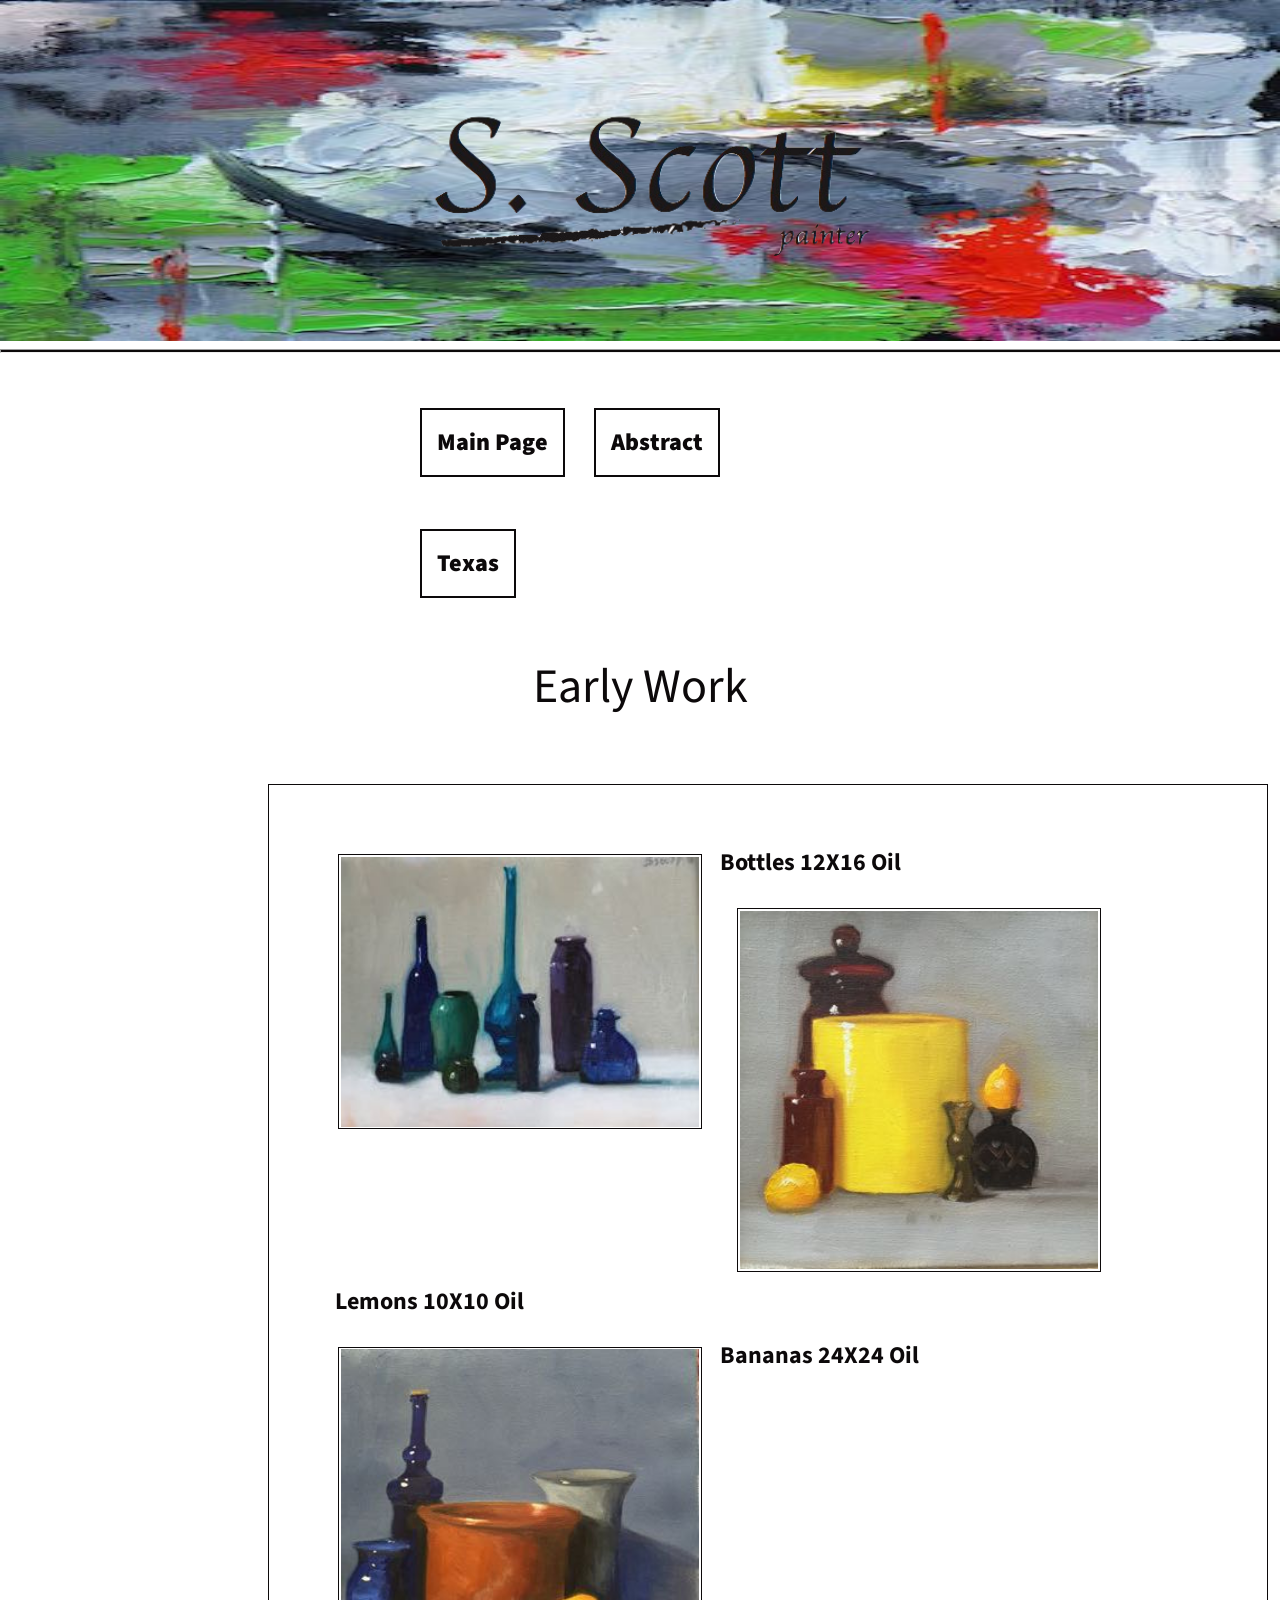
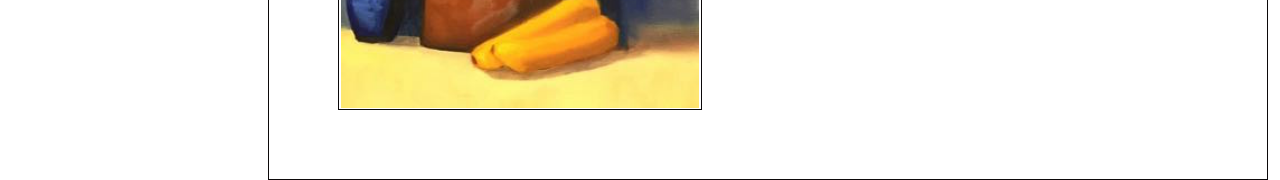
<file: unit9/earlywork.html>
<!Doctype html>
<html>
<head>
<title>Early Work</title>
<meta name="viewport" content="width=device-width,initialscale=1">
<link rel="stylesheet" type="text/css" href="reset.css">
<link rel="stylesheet" type="text/css" href="style.css">
<link href='http://fonts.googleapis.com/css?family=Open+Sans:600' rel='stylesheet' type='text/css'>
<link href='http://fonts.googleapis.com/css?family=Source+Sans+Pro:300' rel='stylesheet' type='text/css'>
<link href='http://fonts.googleapis.com/css?family=Roboto+Slab:100' rel='stylesheet' type='text/css'>
<link href='http://fonts.googleapis.com/css?family=Raleway:500' rel='stylesheet' type='text/css'>
</head>

<body id="early">
<header>
<img src="sscottlogo.png">
</header>
<hr>

<nav class="clearfix">
<ul>
<li><a href="index.html">Main Page</a></li>
<li><a href="abstract.html">Abstract</a></li>
<li><a href="texas.html">Texas</a></li>
</ul>
</nav>

<h1>Early Work</h1>

<main class="clearfix">


<figure>
<img src="images/bluebottles.jpg">
<figcaption>Bottles 12X16 Oil</figcaption>
</figure>


<figure>
<img src="images/lemons.jpg">
<figcaption>Lemons 10X10 Oil</figcaption>
</figure>

<figure>
<img src="images/bananas.jpg">
<figcaption>Bananas 24X24 Oil</figcaption>
</figure>



</main>

</body>
</html>
</file>
<file: Clean copy/style.css>
body {
	font-family: 'play', sans-serif;
	font-size: 16px;
	background: #DAF4F0;
}
h2 {
	font-family: 'play', sans-serif;
	font-size: 2em;
	text-align: center;
	letter-spacing: .078125em;
	padding-bottom: 0.3125em;
}

p {
	font-family: 'Playfair Display', serif;
	letter-spacing: .0625em;
	font-size: 1em;
	color: #094346;
	text-align: center;
	padding-right: 4%;
	padding-left: 4%;
	line-height: 125%;
	max-width: 60%;
	margin: 0 auto;
}

li {
	font-family: 'Raleway', sans-serif;
	font-weight: bolder;
	font-size: .75em;
	color: #094346;
}

header {
	height: 50%;
	background-image: url("images/garden.jpg");
	background: no-repeat: repeat;
	background-size: 100% 100%;
	width: 100%;
	/*padding: 0;*/

}

header img {
	margin: 0px auto;
	display: block;
	padding-top: 2%;
	width: 37%;

	}

#early h1 {
		text-align: center;
		color: #094346;
		font-size: 2em;
		font-family: 'play';
	}
#early figure {
	display: block;

}
#early li {
	font-size: 1.5em;
	font-family: 'raleway';
	font-weight: bolder

}
#abstract li {
	font-size: 1.5em;
	font-family: 'raleway';
	font-weight: bolder

}

#early main {
	display: block;
	background-color: #C2F2EA;
	margin: 2% auto;
	width: 80%;

}
#abstract h1 {
	text-align: center;
	font-size: 2em;
	font-family: 'play';
	color: #094346;

}
#abstract main {
	display: block;
	background-color: #c2f2ea; 
	margin: 2% auto;
	width: 80%;
}
#texas h1 {
	text-align: center;
	font-size: 2em;
	font-family: 'play';
	color: #094346;
}
#texas li {
	font-size: 1.5em;
	font-family: 'raleway';
	font-weight: bolder

}

nav {
	background-color: #DAF4F0;
	width: 100%;
	
	list-style: none;
	margin: 0;
	padding: 0;
	text-align: center;


	
}

nav ul {
	/*width was 500px*/
	width: 40%;

	/*margin was 10px*/
	margin: 5% auto;
	color: #094346;	



}

nav ul li {	
	
	
	float: left;
	padding: 2%;
	font-size: 1em;
	margin-left: 2%;

	
}

nav a {
	text-decoration: none;
	color: #094346;	
	font-size: .75em;
	padding: .625em;
	border: .25em solid #48CCCD;
	border-radius: 50%;
	/*margin: 0 auto;
	position: relative;*/

	
}

li :hover {
	background-color: #70F0DA;

}

#about {	

	width: 100%;
	text-align: center;
	color: #094346;
	margin-right: auto;
	margin-left: auto;
	font-size: 1.5em;
	margin-top: 4%;
	margin-bottom: 1%;	
	/*margin top 50px, bottom 50px, pad left 10%*/
	padding-left: 4%;
	
}

main {
	display: block;
	background-color: #C2F2EA;
	margin: 2% auto;
	width: 80%;

}
figure {
	float: left;
	display: block;
	margin: 2%;
	border: solid 1%;
	border-color: #094346;
	width: 44%;
	


}
figure img {
	width: 100%;
	display: block;
}


/*#longhorn {

	width: 33%;
	padding-left: 700px;
	margin-top: 300px;	
	margin-left: 20px;
	
}
#blue {
	
	margin-top: 400px;
	margin-left: 40px;
	height: auto;
	border: solid #8C8C8C;
	
}
#dog {

	
	border: 1px solid #008080;
	margin-top: 400px;
	
	margin-left: 40px;
}

#garden {
	clear: both;
	height:auto;
	border: solid #8C8C8C;
	float: right;
	margin-right: 150px;
	margin-top: 300px;
}*/



	

figcaption {
	color: #094346;
	font-family: "playfair";
	font-size: 1em;

}
footer {
	text-align: center;
	background-color: #C2F2EA;
	border: .3125em solid #094346;
	border-radius: 50%;
	padding: 4%;
	font-size: 1em;
	font-family:'play', sans-serif;
	width: 60%;
	/*margin-top: 6%;
	margin-right: 4%;*/
	clear: both;
	margin: 0 auto;
}
	



 footer p a {
	font-size: 1.25em;
	text-align: center;
	background-color: #B8FFDB;
	border: .3125em solid black;
	padding: 15%;
}
	



footer a {
	text-decoration: none;
	color: #ff0000;
	font-family: "Raleway", sans-serif;
	font-weight: bolder;
	font-style: oblique;

}


footer a :hover {
	background-color: #70F0DA;

}


.clearfix:after {
     content:'';
     display:block;
     clear:both;
}

@media only screen and (min-width: 320px) and (max-width: 400px) {
	nav ul li {
		line-height: 1.5em;
	}




@media only screen and (min-width: 401px) and (max-width: 768px) {

}
	
header img {
	max-width: 90%;
	height: 0 auto;

}
#about {
	font-size: 1.25em;
}

p { 
max-width: 80%;

}

h2 {
	font-size: 1.5em;
}
/*p { max-width: 20%; }
}*/

main {
	width: 100%;
}
figure {
	float: none;
	width: 90%;
	margin: 2% auto;

}

figure img {
	width: 96%;
	height: 0 auto;
}
figcaption {
	font-size: 1em;
}

footer {
	border: .3125em #094346;
}
	
nav ul li{
	width: 90%;
	font-size: .75em;
	float: none;
}
</file>
<file: unit3/style.css>
body {
	background: url("assets/stripes.png"), url("assets/background.jpg");
	background-repeat: repeat-x, no-repeat;
	background-size: auto, cover;
	margin-left: 50px;
	margin-top: 200px;
	
}


hr {
	border-color: #ff0000;
	border-width: 5%;
	width: 10%;
	position: relative;
	margin-left: 0;
}	



p {
	font-size: 30px;
	color: white;
	font-family: sans-serif;
</file>
<file: unit4/style.css>
body { 
	background-image: url("images/piglet.jpg");
	background-repeat: no repeat;
	background-size: cover;

}


h1 {
	font-family: 'Lobster', cursive;
	color: #00ff00;
	font-style: bolder;
	text-align: center;
	font-size: 50px;
	
    
    text-transform: uppercase;

}

h2 {
	font-family: 'Lobster', cursive;
	font-size: 40px;
	color: #00ff00;
	text-align: center;
	padding-bottom: 20px;
	
}

h3 {
	color: ##00ff00;
	font-size: 100px;
	text-align: center;
	font-family: 'Oswald', sans-serif;
	font-size: 500;
	text-align: center;
	line-height: .25;
	

}


#box {

	border-style: solid;
	border-color: #00ff00;
	border-width: 5px;

	width: 30%;
	background-color: #000000;
	
	line-height: 170%;
	/*padding-right: 10px;*/
	/*padding-left: 10px;*/


}

/*.long {

	border-style: solid;
	border-color: #ffdbff;
	border-width: 5px;
	width: 10%;
	background color: #000000;
}*/

p {
	color: #00ff00;
	text-align: left;
	font-family: 'Lobster', cursive;
	font-size: 75px;
	margin-left: 0;
	font-weight: bolder;
}
</file>
<file: unit6/style.css>
body {
	font-family: "lobster", sans-serif;
	font-size: 16px;
	background: #DAF4F0;
}
h2 {
	font-family: 'play', sans-serif;
	font-size: 2em;
	text-align: center;
	letter-spacing: .078125em;
	padding-bottom: 0.3125em;
}

p {
	font-family: 'Playfair Display', serif;
	letter-spacing: .0625em;
	font-size: 1em;
	color: #094346;
	text-align: center;
	padding-right: 4%;
	padding-left: 4%;
	line-height: 125%;
}

li {
	font-family: 'Raleway', cursive;
	font-weight: bolder;
	font-size: .75em;
	color: #094346;
}

header {
	height: 300px;
	background-image: url("images/garden.jpg");
	background: no-repeat: repeat;
	background-size: 100% 100%;
	width: 100%;

}

header img {
	margin: 0px auto;
	display: block;
	padding-top: 2%;
	width: 37%;

	}

nav {
	background-color: #DAF4F0;
	width: 100%;

	
}

nav ul {
	/*width was 500px*/
	width: 30%;
	/*margin was 10px*/
	margin: 5% auto;
	color: #094346;	

}

nav ul li {
	
	float: left;
	padding: 2%;
	font-size: 1em;
	margin-left: 2%;
	
}

nav a {
	text-decoration: none;
	color: #094346;	
	font-size: .75em;
	padding: .625em;
}

li :hover {
	background-color: #70F0DA;
}

#about {	

	width: 100%;
	text-align: center;
	color: #094346;
	margin-right: auto;
	margin-left: auto;
	font-size: 1.5em;
	margin-top: 4%;
	margin-bottom: 1%;	
	/*margin top 50px, bottom 50px, pad left 10%*/
	padding-left: 4%;
	
}

main {
	display: block;
	background-color: #C2F2EA;
	margin: 2% auto;
	width: 80%;

}
figure{
	float: left;
	display: block;
	margin: 2%;
	border: solid 1%;
	border-color: #094346;

}


/*#longhorn {

	width: 33%;
	padding-left: 700px;
	margin-top: 300px;	
	margin-left: 20px;
	
}
#blue {
	
	margin-top: 400px;
	margin-left: 40px;
	height: auto;
	border: solid #8C8C8C;
	
}
#dog {

	
	border: 1px solid #008080;
	margin-top: 400px;
	
	margin-left: 40px;
}

#garden {
	clear: both;
	height:auto;
	border: solid #8C8C8C;
	float: right;
	margin-right: 150px;
	margin-top: 300px;
}*/



	

figcaption {
	color: #094346;
	font-family: "playfair";

}
footer {
	text-align: center;
	background-color: #C2F2EA;
	border: .3125em solid #094346;
	padding: 4%;
	font-size: 1em;
	font-family:'play', sans-serif;
	width: 96%;
	margin-top: 6%;
	margin-right: 4%;
	clear: both;
	

}

 footer p a {
	font-size: 1.25em;
	text-align: center;
	background-color: #B8FFDB;
	border: .3125em solid black;
	padding: 15%;
	

}
footer a {
	text-decoration: none;
	color: #3EA99F;
	font-family: "Raleway", sans-serif;
}


.clearfix:after {
     content:'';
     display:block;
     clear:both;
}

@media only screen and (min-width: 320px) and (max-width: 400px) {

	/*nav ul li {
	
	float: none;
	padding: 2%;
	font-size: 1em;
	margin-left: 2%;
}*/
header img {
	width: 90%;

}
#about {
	font-size: 1.25em;
}

h2 {
	font-size: 1.5em;
}

main {
	width: 100%;
}
figure {
	float: none;
	width: 90%;
	margin: 2% auto;

}

figure img {
	width: 100%;
}
figcaption {
	font-size: 1em;
}

footer {
	border: .3125em #094346;
}
	
}
</file>
<file: unit9/style.css>
body {
	font-family: 'Source Sans Pro', sans-serif;
	font-size: 16px;
	background-color: #fff;
}

header {
	height: 50%;
	background-image: url("images/green.jpg");
	background: no-repeat: repeat;
	background-size: 100% 100%;
	width: 100%;
	
}

header img {
	margin: 0 auto;
	display: block;
	padding-top: 2%;
	width: 37%;
}	
hr {
	background-color: #0c090A;
	width: 100%;
	height: 2px;
}		

h2 {
	font-family: 'raleway', sans-serif;
	font-size: 2em;
	text-align: center;
	letter-spacing: .078125em;
	/*padding-bottom: 0.3125em;*/
	margin: 0 auto;
	max-width: 50%;
	color: #0C090A;	
	padding-bottom: 11px;
	
}

p {

	font-family: 'garamond', serif;
	font-weight: lighter;
	letter-spacing: .0625em;
	font-size: 1em;
	color: #094346;
	text-align: center;
	line-height: 125%;
	max-width: 44%;
	margin: 4px auto;
	background-color: #fff;


}

	
li {
	font-family: 'Source Sans Pro', sans-serif;
	font-weight: bolder;
	font-size: 1.5em;
	color: #fff;
	margin: 25px;
	margin-top: 30px;

}

nav ul {
		
	color: #fff;	
	margin-bottom: 5%;
	width: 450px;
	height: 200px;
	margin: 0px auto;

}
nav {
	width: 50%;
	margin: 0 auto;
	position: relative;
}

nav ul li {		
	float: left;
	font-size: 1em;
	margin-left: 1%;
	margin-bottom: 67px;	
}
ul {
	position: relative;
	top: 40px;
}

nav a {
	text-decoration: none;
	color: #0C090A;	
	font-size: 1.5em;
	padding: .625em;
	border: .1em solid #0C090A;	
	font-weight: bolder;
	background-color: #fff;

}

/*li :hover {
	color: #FF4136;
}*/
ul :hover {
	background-color: #B1FB17;
}

 h1 {
	text-align: center;
	font-size: 3em;
	font-family: 'Source Sans Pro', sans-serif;
	color: #0C090A;
	padding: 60px;
}

#meshanna {

	width: 250px;
	height: 225px;
	border: solid .1em #0C090A;
	margin-top: 10px;
	margin-left: 40px;
	float: left;
	display: inline;

}

/*figure img {
	height: 225px;
	width: 250px;
}*/


#about {	
	width: 700px;
	height: 200px;
	color: #fff;
	font-size: 1.5em;
	display: inline;		
}

main {	
	background-color: #fff;
	margin: 0 auto;
	width: 50%;
	padding: 4%;
	height: 86%;
	margin-top: 1%;
	margin-left: 268px;	
}

main img {
	width: 500px;
	height: 535px;
}

main a {
	text-decoration: none;
	color: #0C090A;	
	font-size: 1.5em;
	padding: .625em;
	border: .25em solid #0C090A;	
	font-weight: bold;
	margin: 0 auto;

}

/*main img {
	margin: 0 auto;
}*/



#early li {
	font-size: 1em;
	font-family: 'Source Sans Pro', sans-serif;
	font-weight: bolder;
}
#early li a:hover {
	color: #0c090a;
}


#early main {
	display: block;
	background-color: #fff;
	width: 70%;
	border: .1em solid #0C090A;
	height: 60%;
}

#early figure img {
	display: block;
	float: left;
	width: 40%;
	height: 40%;
	margin: 2%;
	border: .1em solid #0C090A;
	padding: .1em;
}


#abstract main {
	display: block;
	background-color: #fff; 
	margin: 2% auto;
	width: 70%;	
	height: 80%;
	margin-bottom: 5%;

}

#abstract ul {
	height: 63px;
	margin: 0 auto;
}

#abstract figure  {

	float: left;
	margin: 4%;
	border: .1em solid #0C090A;
	background-color: black;
	
}
#abstract main img {
	display: block;
	width: 300px;
	height: 360px;

}

#abstract figcaption {
	
	font-size: 1.5em;
	position:relative;

}
/*#abstract nav a {
	padding: 20px;
	width: 200px;
}*/

#texas main {
	width: 100%;
	background-color: #fff;
	
}
#longhorn {
	margin: 0 auto;
	display: block;
	/*border: 2px solid #0C090A;
	margin: 0 auto;
	/*padding: 70px;*/
}

#longhorn img{
	width: 500px;
	height: 535px;
	border: 2px solid #0c090a;
}

#texas img {
	display: block;
}

#texas figure  {
	
	width: 37%;
	display: block;
	float: left;
	margin: 5px;
	clear: both;
	border: solid .1em #0c090a;
}

#texas figcaption {
	width: 100%;
	display: block;
	
}

#dog {
	margin-left: 200px;
}	

figcaption {
	color: #0C090A;
	background-color: #fff;
	font-family: 'Source Sans Pro', sans-serif;
	font-weight: bolder;
	font-size: 1.5em;
	padding: 15px;	
	
}
footer {
	
	border: .1em solid #0C090A;
	padding: 2%;
	font-size: 1.5em;
	font-family: 'Source Sans Pro', sans-serif;
	font-weight: bolder;
	width: 60%;
	height: 10%;
	margin-bottom: 10%;
	background-color: #fff;	
	margin: 0 auto;	
	margin-bottom: 50px;

}

footer a {
	text-decoration: none;
	color: red;
	font-weight: bold;
	margin: 10px auto;
	display: block;
	width: 144px;

}
footer p {
	max-width: 55%;
	text-align: center;

}

footer a :hover {
	color: #FF4136;
}


.clearfix:after {
     content:'';
     display:block;
     clear:both;
}

@media only screen and (min-width: 320px) and (max-width: 400px) {
	nav ul li {
		line-height: 1.5em;
	}




@media only screen and (min-width: 401px) and (max-width: 768px) {

}
	
header img {
	max-width: 90%;
	height: 0 auto;

}
#about {
	font-size: 1.25em;
}

p { 
max-width: 80%;

}

h2 {
	font-size: 1.5em;
}
/*p { max-width: 20%; }
}*/

main {
	width: 100%;
}
figure {
	float: none;
	width: 90%;
	margin: 2% auto;

}

figure img {
	width: 96%;
	height: 0 auto;
}
figcaption {
	font-size: 1em;
}

footer {
	border: .3125em #094346;
}
	
nav ul li a {
	width: 90%;
	font-size: .75em;
	float: none;
}
</file>
